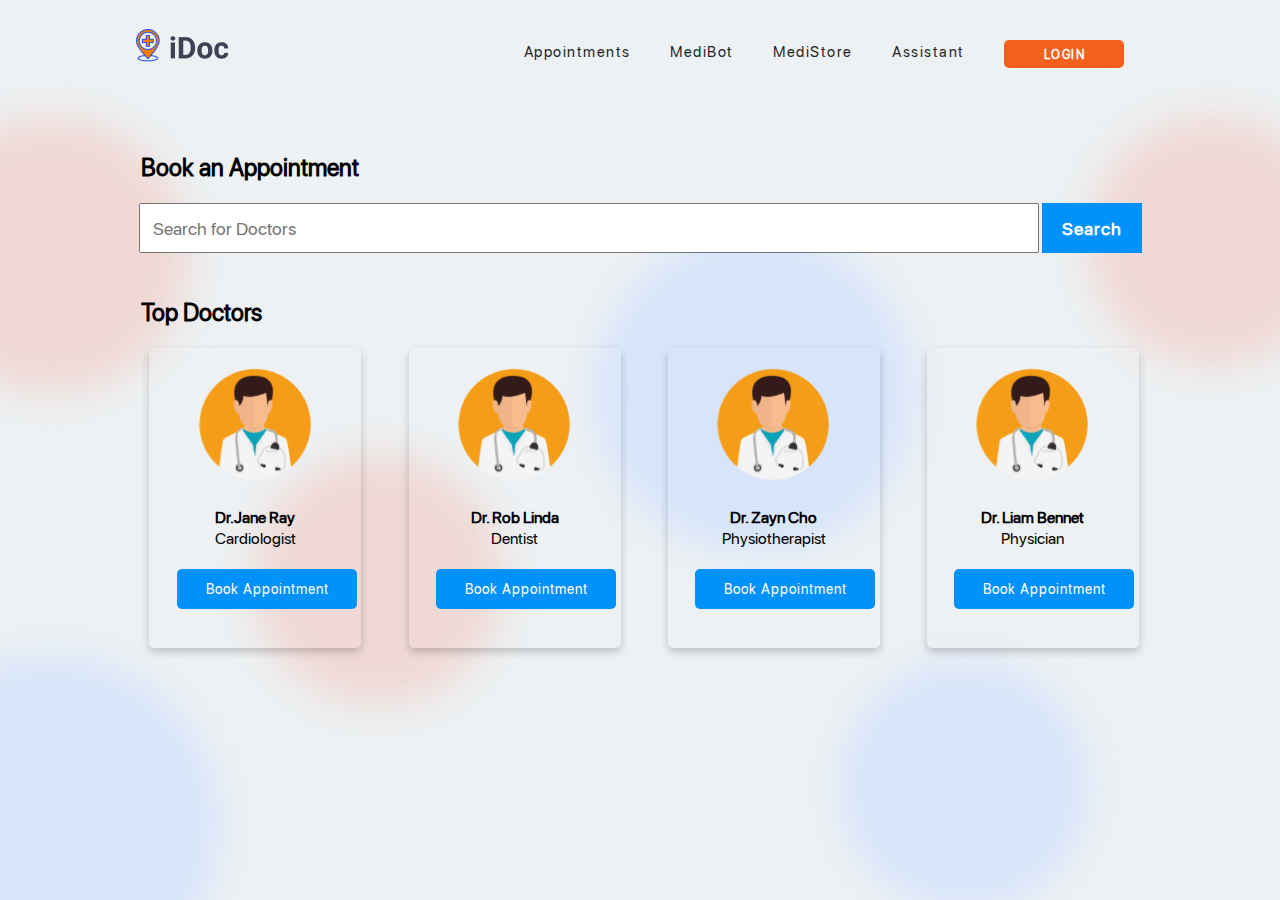
<file: appointments.html>
<!DOCTYPE html>
<html lang="en">
<head>
    <meta charset="UTF-8">
    <meta http-equiv="X-UA-Compatible" content="IE=edge">
    <meta name="viewport" content="width=device-width, initial-scale=1.0">
    <link type="text/css" rel="stylesheet" href="css/nav-style.css" />
    <link type="text/css" rel="stylesheet" href="css/appointments.css" />
    <title>iDoc</title>
    <link rel="icon" type="image/png" href="Assets/favicon.png">
	<link type="text/css" rel="stylesheet" href="webfontkit-20201125-062530/stylesheet.css" />
</head>
<body>
		<!--NAVBAR Starts-->
		<nav class="nav-active" id="navbar">

			<!-- Logo in Navbar -->
				<div class="logo">
					<a href="index.html" style="text-decoration: none; color: #e6e6e6">
						<img src="Assets/logo.png" style="margin-top: -10px;">
					</a>
				</div>

			<!-- Nav Links -->
			<ul class="navlinks">
				<li>
					<a href="appointments.html" class="nav-link nav-link-grow-up">Appointments</a>
				</li>
				<li>
					<a href="medibot.html" class="nav-link nav-link-grow-up">MediBot</a>
				</li>
				<li>
					<a href="medistore.html" class="nav-link nav-link-grow-up">MediStore</a>
				</li>
				<li>
					<a href="assistant.html" class="nav-link nav-link-grow-up">Assistant</a>
				</li>
				<button onclick="location.href='login.html';" class="login">LOGIN</button>
				<button onclick="logout()" class="login" id="logout" style="display: none;">LOG OUT</button>
			</ul>
			
			<!-- Responsive Burger Menu -->
			<div class="burger">
				<div class="line1"></div>
				<div class="line2"></div>
				<div class="line3"></div>
			</div>
		</nav>
		<!--NAVBAR Ends-->

        <div class="appointments">
			<br>
			<br>
			<h2>Book an Appointment</h2><br>
            <input type="text" class="search" placeholder="Search for Doctors" list="medicines" id="searchBar">
            <input type="button" class="searchBtn" id="searchBtn" value="Search" onclick="showMed()" style="cursor: pointer;"></input>
            <br><br><br>
			<h2>Top Doctors</h2><br>

			<div class="cards-container">
				<div class="card">
					<img src="assets/doctor.svg" class="doctorimage" style="width:100%">
					<div class="container">
					  <h4><b>Dr.Jane Ray</b></h4>
					  <p>Cardiologist</p>
					  <br>
					  <button class="bookappointment" onclick="location.href='doctorcard.html';" >&nbsp;&nbsp; Book Appointment &nbsp;&nbsp;</button>
					</div>
				</div>
	
				<div class="card">
					<img src="assets/doctor.svg" class="doctorimage" style="width:100%">
					<div class="container">
					  <h4><b>Dr. Rob Linda</b></h4>
					  <p>Dentist</p>
					  <br>
					  <button class="bookappointment">&nbsp;&nbsp; Book Appointment &nbsp;&nbsp;</button>
					</div>
				</div>
	
				<div class="card">
					<img src="assets/doctor.svg" class="doctorimage" style="width:100%">
					<div class="container">
					  <h4><b>Dr. Zayn Cho</b></h4>
					  <p>Physiotherapist</p>
					  <br>
					  <button class="bookappointment">&nbsp;&nbsp; Book Appointment &nbsp;&nbsp;</button>
					</div>
				</div>
	
				<div class="card">
					<img src="assets/doctor.svg" class="doctorimage" style="width:100%">
					<div class="container">
					  <h4><b>Dr. Liam Bennet</b></h4>
					  <p>Physician</p>
					  <br>
					  <button class="bookappointment">&nbsp;&nbsp; Book Appointment &nbsp;&nbsp;</button>
					</div>
				</div>
			</div>
		</div>      
</body>
    <script src="js/nav.js"></script>
</html>
</file>
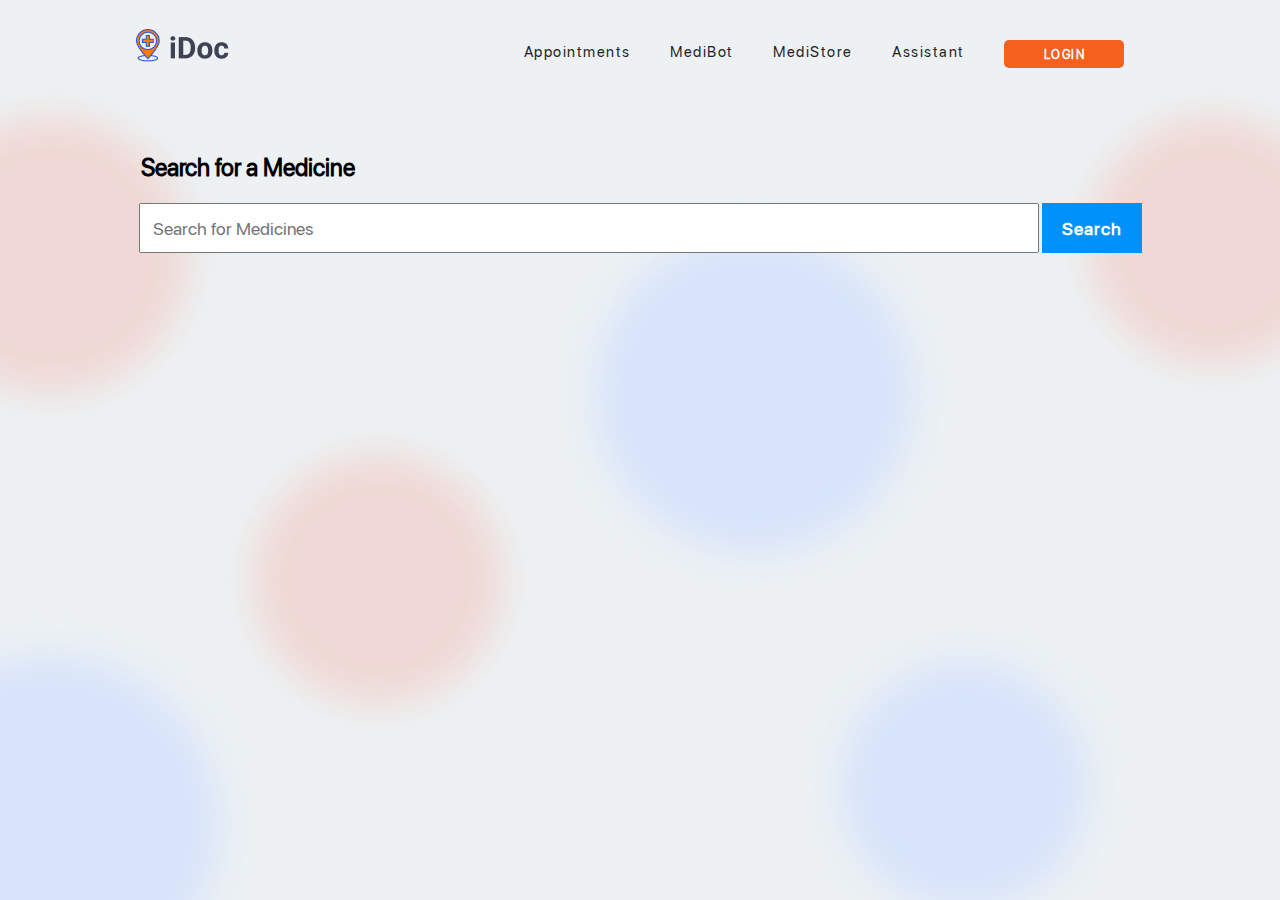
<file: medibot.html>
<!DOCTYPE html>
<html lang="en">
<head>
    <meta charset="UTF-8">
    <meta http-equiv="X-UA-Compatible" content="IE=edge">
    <meta name="viewport" content="width=device-width, initial-scale=1.0">
    <link type="text/css" rel="stylesheet" href="css/nav-style.css" />
    <link type="text/css" rel="stylesheet" href="css/medibot.css" />
    <title>iDoc</title>
    <link rel="icon" type="image/png" href="Assets/favicon.png">
	<link type="text/css" rel="stylesheet" href="webfontkit-20201125-062530/stylesheet.css" />
</head>
<body>
		<!--NAVBAR Starts-->
		<nav class="nav-active" id="navbar">

			<!-- Logo in Navbar -->
            <div class="logo">
					
                <a href="index.html" style="text-decoration: none; color: #e6e6e6">
                    <img src="Assets/logo.png" style="margin-top: -10px;">
                </a>
            </div>

			<!-- Nav Links -->
			<ul class="navlinks">
				<li>
					<a href="appointments.html" class="nav-link nav-link-grow-up">Appointments</a>
				</li>
				<li>
					<a href="medibot.html" class="nav-link nav-link-grow-up">MediBot</a>
				</li>
				<li>
					<a href="medistore.html" class="nav-link nav-link-grow-up">MediStore</a>
				</li>
				<li>
					<a href="assistant.html" class="nav-link nav-link-grow-up">Assistant</a>
				</li>
				<button onclick="location.href='login.html';" class="login">LOGIN</button>
                <button onclick="logout()" class="login" id="logout" style="display: none;">LOG OUT</button>
			</ul>
			
			<!-- Responsive Burger Menu -->
			<div class="burger">
				<div class="line1"></div>
				<div class="line2"></div>
				<div class="line3"></div>
			</div>
		</nav>
		<!--NAVBAR Ends-->

        <div class="appointments">
            <br><br>
			<h2>Search for a Medicine</h2><br>
            <input type="text" class="search" placeholder="Search for Medicines" list="medicines" id="searchBar">
            <input type="button" class="searchBtn" id="searchBtn" value="Search" onclick="showMed()" style="cursor: pointer;"></input>
            <datalist id="medicines"></datalist>
            <script>
            var medicines = [
                "Lipitor",
                "Nexium Capsule",
                "Plavix",
                "Advair Diskus Blister",
                "Abilify",
                "Rabeprazole"
            ];

            for (var key in medicines) {
                var optionElement = document.createElement("option");
                optionElement.value = medicines[key];
                document.getElementById("medicines").appendChild(optionElement);
            }
            </script>
            <br><br><br>
            <h2 class="result" id="result" style="display: none;">Result</h2><br>
        </div> 
                <div class="cards-container">
                  
                    <div class="card" id="Rabeprazole" style="display: none;">
                        <div class="card-image">
                        <img src="Assets/meds1.jpg" class="doctorimage" style="height: 100%;">
                        </div>
                        <div class="container">
                        <h3><b>Rabeprazole, Oral Tablet</b></h3><br>
                        <h4> Usage</h4>
                        <p>Rabeprazole is used to treat several gastrointestinal (GI) conditions. These conditions are caused by high levels of acid produced by the stomach.</p>
                            <h4>Side Effects</h4>
                            <p>headache,
                                pain in the abdomen (stomach area),
                                sore throat,
                                gas,
                                infection,
                                constipation,
                                diarrhea</p>
                        <br>
                        </div>
                    </div>
                    <div class="card" id="Lipitor" style="display: none;">
                        <div class="card-image">
                        <img src="Assets/meds1.jpg" class="doctorimage" style="height: 100%;">
                        </div>
                        <div class="container">
                        <h3><b>Lipitor, Oral Tablet</b></h3><br>
                        <h4> Usage</h4>
                        <p>Lipitor is used along with a proper diet to help lower "bad" cholesterol and fats</p>
                        <h4>Side Effects</h4>
                        <p>Many people using this medication do not have serious side effects.</p>
                        <br>
                        </div>
                    </div>
                    <div class="card" id="Nexium Capsule" style="display: none;">
                        <div class="card-image">
                        <img src="Assets/meds1.jpg" class="doctorimage" style="height: 100%;">
                        </div>
                        <div class="container">
                        <h3><b>Nexium, Capsule</b></h3><br>
                        <h4> Usage</h4>
                        <p>Nexium is used to treat certain stomach and esophagus problems.</p>
                        <h4>Side Effects</h4>
                        <p>Headache or abdominal pain may occur. If any of these effects persist or worsen, tell your doctor or pharmacist promptly.</p>
                        <br>
                        </div>
                    </div>
                    <div class="card" id="Plavix" style="display: none;">
                        <div class="card-image">
                        <img src="Assets/meds1.jpg" class="doctorimage" style="height: 100%;">
                        </div>
                        <div class="container">
                        <h3><b>Plavix</b></h3><br>
                        <h4> Usage</h4>
                        <p>Plavix is a prescription medicine used to treat the symptoms of acute coronary syndrome such as a stroke, blood clot or serious heart problem after a heart attack, severe chest pain or circulation problems.</p>
                            <h4>Side Effects</h4>
                        <p>pale skin,
                                easy bruising,
                                purple spots under your skin or in your mouth, fever, etc.</p>
                        <br>
                        </div>
                    </div>
                    <div class="card" id="Advair Diskus Blister" style="display: none;">
                        <div class="card-image">
                        <img src="Assets/meds1.jpg" class="doctorimage" style="height: 100%;">
                        </div>
                        <div class="container">
                        <h3><b>Advair Diskus Blister, Inhalation</b></h3><br>
                        <h4> Usage</h4>
                        <p>This product is used to control and prevent symptoms (wheezing and shortness of breath) caused by asthma or ongoing lung disease (chronic obstructive pulmonary disease-COPD, which includes chronic bronchitis and emphysema). </p>
                        <h4>Side Effects</h4>
                        <p>Hoarseness, throat irritation, headache, or stomach upset may occur. If any of these effects persist or worsen, tell your doctor promptly.</p>
                        <br>
                        </div>
                    </div>
                    <div class="card" id="Abilify" style="display: none;">
                        <div class="card-image">
                        <img src="Assets/meds1.jpg" class="doctorimage" style="height: 100%;">
                        </div>
                        <div class="container">
                        <h3><b>Abilify</b></h3><br>
                        <h4> Usage</h4>
                        <p>Abilify is used to treat certain mental/mood disorders (such as bipolar disorder, schizophrenia, Tourette's syndrome, and irritability associated with autistic disorder). </p>
                        <h4>Side Effects</h4>
                        <p>Dizziness, lightheadedness, drowsiness, nausea, vomiting, tiredness, excess saliva/drooling, blurred vision, weight gain, constipation, headache, and trouble sleeping may occur.</p>
                        <br>
                        </div>
                    </div>
		            </div> 
            
</body>
    <script src="js/nav.js"></script>

    <script>
        function showMed(){
            var med = document.getElementById("searchBar").value;
            document.getElementById(med).style.display = "flex";
            document.getElementById("result").style.display = "block";
        }
    </script>
</html>
</file>
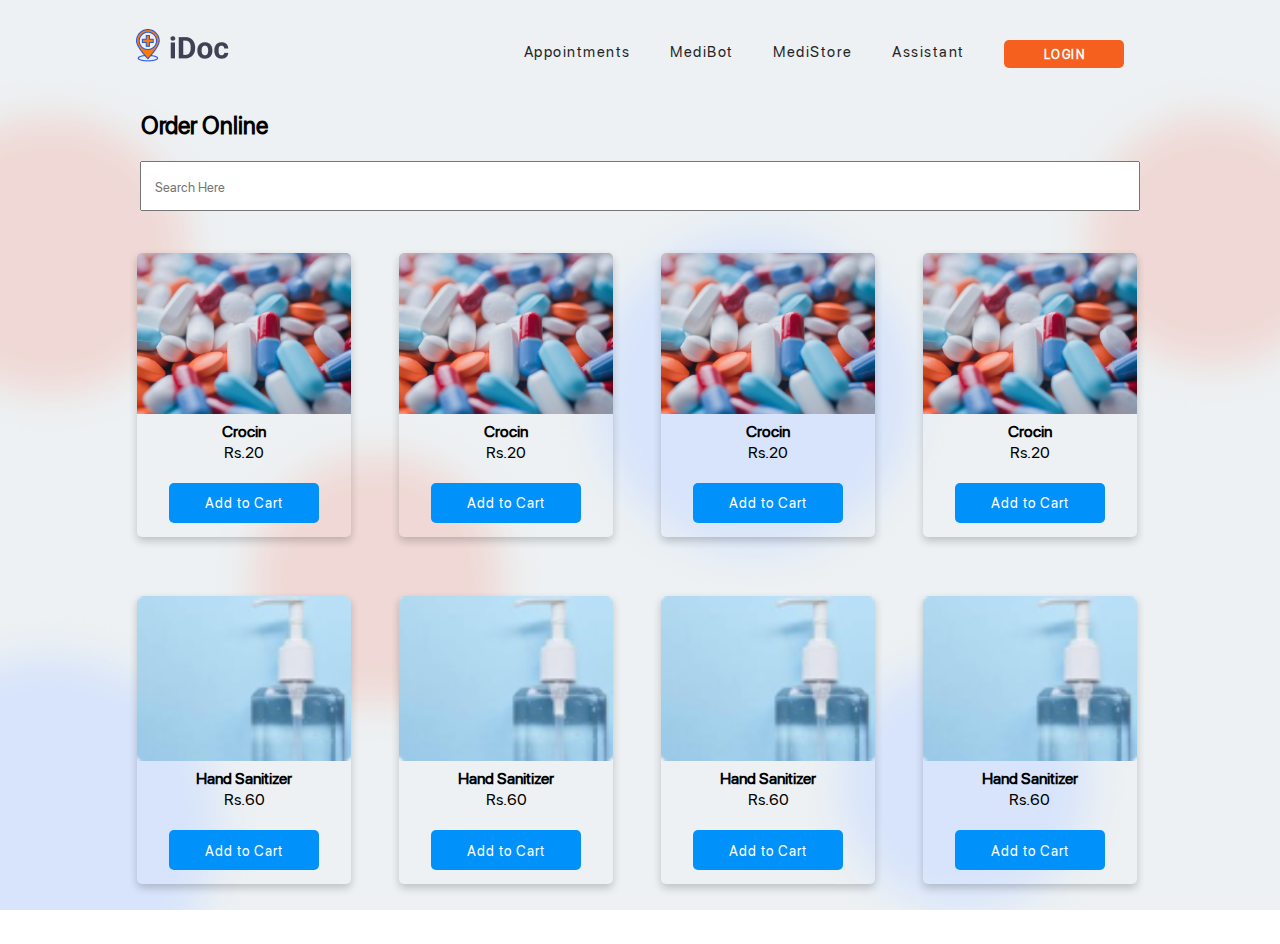
<file: medistore.html>
<!DOCTYPE html>
<html lang="en">
<head>
    <meta charset="UTF-8">
    <meta http-equiv="X-UA-Compatible" content="IE=edge">
    <meta name="viewport" content="width=device-width, initial-scale=1.0">
    <link type="text/css" rel="stylesheet" href="css/nav-style.css" />
    <link type="text/css" rel="stylesheet" href="css/medistore.css" />
    <title>iDoc</title>
    <link rel="icon" type="image/png" href="Assets/favicon.png">
	<link type="text/css" rel="stylesheet" href="webfontkit-20201125-062530/stylesheet.css" />
</head>
<body>
		<!--NAVBAR Starts-->
		<nav class="nav-active" id="navbar">

			<!-- Logo in Navbar -->
				<div class="logo">
					<a href="index.html" style="text-decoration: none; color: #e6e6e6">
						<img src="Assets/logo.png" style="margin-top: -10px;">
					</a>
				</div>

			<!-- Nav Links -->
			<ul class="navlinks">
				<li>
					<a href="appointments.html" class="nav-link nav-link-grow-up">Appointments</a>
				</li>
				<li>
					<a href="medibot.html" class="nav-link nav-link-grow-up">MediBot</a>
				</li>
				<li>
					<a href="medistore.html" class="nav-link nav-link-grow-up">MediStore</a>
				</li>
				<li>
					<a href="assistant.html" class="nav-link nav-link-grow-up">Assistant</a>
				</li>
				<button onclick="location.href='login.html';" class="login">LOGIN</button>
				<button onclick="logout()" class="login" id="logout" style="display: none;">LOG OUT</button>
			</ul>
			
			<!-- Responsive Burger Menu -->
			<div class="burger">
				<div class="line1"></div>
				<div class="line2"></div>
				<div class="line3"></div>
			</div>
		</nav>
		<!--NAVBAR Ends-->
        <div class="medistore">
			<h2>Order Online</h2><br>
            <input type="text" class="search" placeholder="Search Here">
            <br><br><br>

            <div class="cards-container">
                <div class="card">
					<img src="Assets/meds.jpg" class="doctorimage" style="width:100%">
					<div class="container">
					  <h4><b>Crocin</b></h4>
					  <p>Rs.20</p>
					  <br>
					  <button class="bookappointment">&nbsp;&nbsp; Add to Cart &nbsp;&nbsp;</button>
					</div>
				</div>

                <div class="card">
					<img src="Assets/meds.jpg" class="doctorimage" style="width:100%">
					<div class="container">
					  <h4><b>Crocin</b></h4>
					  <p>Rs.20</p>
					  <br>
					  <button class="bookappointment">&nbsp;&nbsp; Add to Cart &nbsp;&nbsp;</button>
					</div>
				</div>

                <div class="card">
					<img src="Assets/meds.jpg" class="doctorimage" style="width:100%">
					<div class="container">
					  <h4><b>Crocin</b></h4>
					  <p>Rs.20</p>
					  <br>
					  <button class="bookappointment">&nbsp;&nbsp; Add to Cart &nbsp;&nbsp;</button>
					</div>
				</div>

                <div class="card">
					<img src="Assets/meds.jpg" class="doctorimage" style="width:100%">
					<div class="container">
					  <h4><b>Crocin</b></h4>
					  <p>Rs.20</p>
					  <br>
					  <button class="bookappointment">&nbsp;&nbsp; Add to Cart &nbsp;&nbsp;</button>
					</div>
				</div>
            </div>
            <div class="cards-container">
                <div class="card">
					<img src="Assets/sanitizer.png" class="doctorimage" style="width:100%">
					<div class="container">
					  <h4><b>Hand Sanitizer</b></h4>
					  <p>Rs.60</p>
					  <br>
					  <button class="bookappointment">&nbsp;&nbsp; Add to Cart &nbsp;&nbsp;</button>
					</div>
				</div>
                <div class="card">
					<img src="Assets/sanitizer.png" class="doctorimage" style="width:100%">
					<div class="container">
					  <h4><b>Hand Sanitizer</b></h4>
					  <p>Rs.60</p>
					  <br>
					  <button class="bookappointment">&nbsp;&nbsp; Add to Cart &nbsp;&nbsp;</button>
					</div>
				</div>
                <div class="card">
					<img src="Assets/sanitizer.png" class="doctorimage" style="width:100%">
					<div class="container">
					  <h4><b>Hand Sanitizer</b></h4>
					  <p>Rs.60</p>
					  <br>
					  <button class="bookappointment">&nbsp;&nbsp; Add to Cart &nbsp;&nbsp;</button>
					</div>
				</div>
                <div class="card">
					<img src="Assets/sanitizer.png" class="doctorimage" style="width:100%">
					<div class="container">
					  <h4><b>Hand Sanitizer</b></h4>
					  <p>Rs.60</p>
					  <br>
					  <button class="bookappointment">&nbsp;&nbsp; Add to Cart &nbsp;&nbsp;</button>
					</div>
				</div>
            </div>
        </div>
    <script src="js/nav.js"></script>
</body>
</html>
</file>
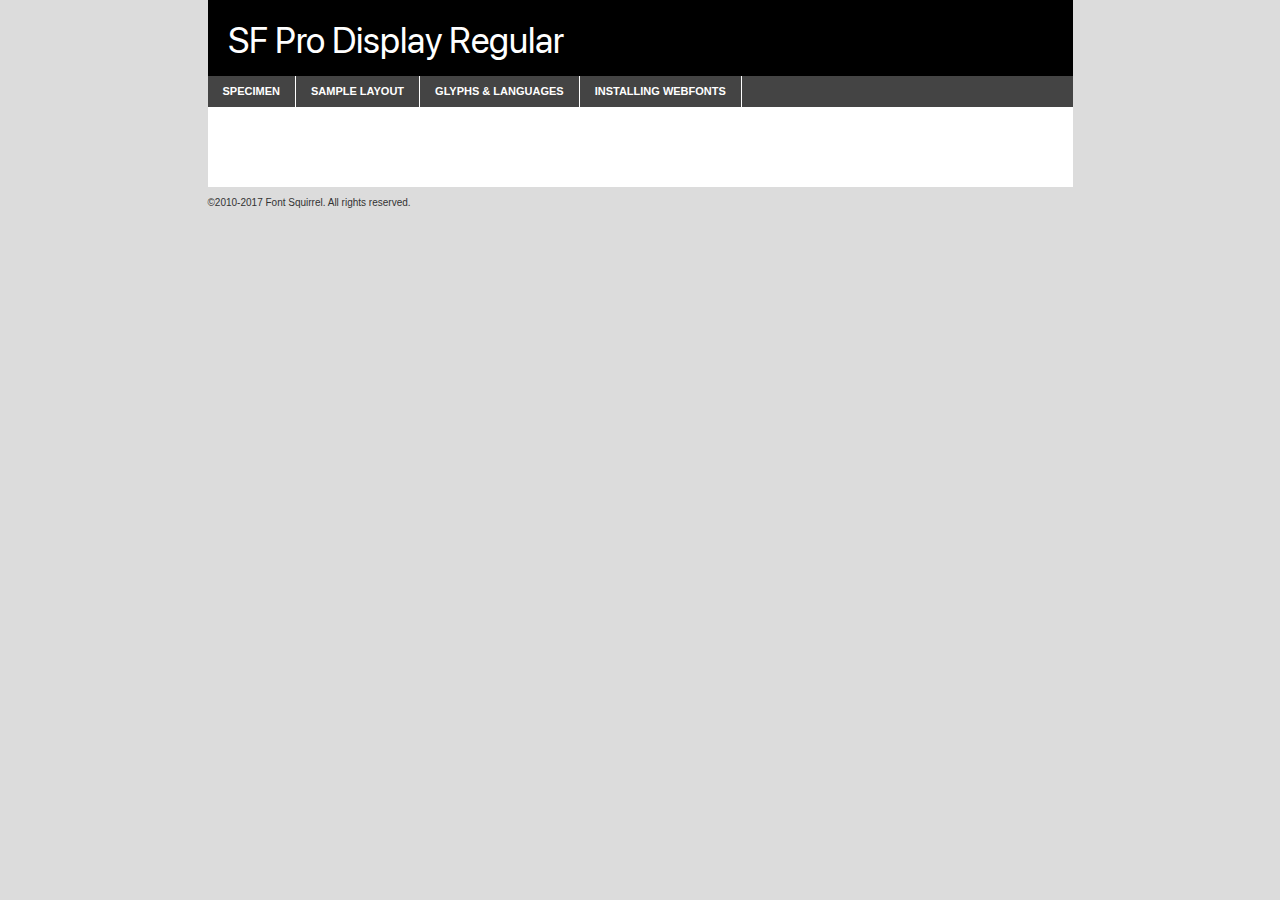
<file: webfontkit-20201125-062530/sfprodisplay-regular-demo.html>
<!DOCTYPE html PUBLIC "-//W3C//DTD XHTML 1.0 Transitional//EN"
	"http://www.w3.org/TR/xhtml1/DTD/xhtml1-transitional.dtd">

<html xmlns="http://www.w3.org/1999/xhtml" xml:lang="en" lang="en">
<head>
	<meta http-equiv="Content-Type" content="text/html; charset=utf-8" />
	<script src="http://ajax.googleapis.com/ajax/libs/jquery/1.7.2/jquery.min.js" type="text/javascript" charset="utf-8"></script>
	<script type="text/javascript">
	(function($){$.fn.easyTabs=function(option){var param=jQuery.extend({fadeSpeed:"fast",defaultContent:1,activeClass:'active'},option);$(this).each(function(){var thisId="#"+this.id;if(param.defaultContent==''){param.defaultContent=1;}
	if(typeof param.defaultContent=="number")
	{var defaultTab=$(thisId+" .tabs li:eq("+(param.defaultContent-1)+") a").attr('href').substr(1);}else{var defaultTab=param.defaultContent;}
	$(thisId+" .tabs li a").each(function(){var tabToHide=$(this).attr('href').substr(1);$("#"+tabToHide).addClass('easytabs-tab-content');});hideAll();changeContent(defaultTab);function hideAll(){$(thisId+" .easytabs-tab-content").hide();}
	function changeContent(tabId){hideAll();$(thisId+" .tabs li").removeClass(param.activeClass);$(thisId+" .tabs li a[href=#"+tabId+"]").closest('li').addClass(param.activeClass);if(param.fadeSpeed!="none")
	{$(thisId+" #"+tabId).fadeIn(param.fadeSpeed);}else{$(thisId+" #"+tabId).show();}}
	$(thisId+" .tabs li").click(function(){var tabId=$(this).find('a').attr('href').substr(1);changeContent(tabId);return false;});});}})(jQuery);
	</script>
	<link rel="stylesheet" href="specimen_files/specimen_stylesheet.css" type="text/css" charset="utf-8" />
	<link rel="stylesheet" href="stylesheet.css" type="text/css" charset="utf-8" />

	<style type="text/css">
					body{
				font-family: 'sf_pro_displayregular';
							}
		</style>

	<title>SF Pro Display Regular Specimen</title>
	
	
	<script type="text/javascript" charset="utf-8">
		$(document).ready(function() {
			$('#container').easyTabs({defaultContent:1});
		});
	</script>
</head>

<body>
<div id="container">
	<div id="header">
		SF Pro Display Regular	</div>
	<ul class="tabs">
		<li><a href="#specimen">Specimen</a></li>
		<li><a href="#layout">Sample Layout</a></li>
				<li><a href="#glyphs">Glyphs &amp; Languages</a></li>
		<li><a href="#installing">Installing Webfonts</a></li>
		
	</ul>
	
	<div id="main_content">

		
			<div id="specimen">
		
				<div class="section">
					<div class="grid12 firstcol">
						<div class="huge">AaBb</div>
					</div>
				</div>
		
				<div class="section">
					<div class="glyph_range">A&#x200B;B&#x200b;C&#x200b;D&#x200b;E&#x200b;F&#x200b;G&#x200b;H&#x200b;I&#x200b;J&#x200b;K&#x200b;L&#x200b;M&#x200b;N&#x200b;O&#x200b;P&#x200b;Q&#x200b;R&#x200b;S&#x200b;T&#x200b;U&#x200b;V&#x200b;W&#x200b;X&#x200b;Y&#x200b;Z&#x200b;a&#x200b;b&#x200b;c&#x200b;d&#x200b;e&#x200b;f&#x200b;g&#x200b;h&#x200b;i&#x200b;j&#x200b;k&#x200b;l&#x200b;m&#x200b;n&#x200b;o&#x200b;p&#x200b;q&#x200b;r&#x200b;s&#x200b;t&#x200b;u&#x200b;v&#x200b;w&#x200b;x&#x200b;y&#x200b;z&#x200b;1&#x200b;2&#x200b;3&#x200b;4&#x200b;5&#x200b;6&#x200b;7&#x200b;8&#x200b;9&#x200b;0&#x200b;&amp;&#x200b;.&#x200b;,&#x200b;?&#x200b;!&#x200b;&#64;&#x200b;(&#x200b;)&#x200b;#&#x200b;$&#x200b;%&#x200b;*&#x200b;+&#x200b;-&#x200b;=&#x200b;:&#x200b;;</div>
				</div>
				<div class="section">
					<div class="grid12 firstcol">
						<table class="sample_table">
							<tr><td>10</td><td class="size10">abcdefghijklmnopqrstuvwxyzABCDEFGHIJKLMNOPQRSTUVWXYZ0123456789abcdefghijklmnopqrstuvwxyzABCDEFGHIJKLMNOPQRSTUVWXYZ0123456789abcdefghijklmnopqrstuvwxyzABCDEFGHIJKLMNOPQRSTUVWXYZ</td></tr>
							<tr><td>11</td><td class="size11">abcdefghijklmnopqrstuvwxyzABCDEFGHIJKLMNOPQRSTUVWXYZ0123456789abcdefghijklmnopqrstuvwxyzABCDEFGHIJKLMNOPQRSTUVWXYZ0123456789abcdefghijklmnopqrstuvwxyzABCDEFGHIJKLMNOPQRSTUVWXYZ</td></tr>
							<tr><td>12</td><td class="size12">abcdefghijklmnopqrstuvwxyzABCDEFGHIJKLMNOPQRSTUVWXYZ0123456789abcdefghijklmnopqrstuvwxyzABCDEFGHIJKLMNOPQRSTUVWXYZ0123456789abcdefghijklmnopqrstuvwxyzABCDEFGHIJKLMNOPQRSTUVWXYZ</td></tr>
							<tr><td>13</td><td class="size13">abcdefghijklmnopqrstuvwxyzABCDEFGHIJKLMNOPQRSTUVWXYZ0123456789abcdefghijklmnopqrstuvwxyzABCDEFGHIJKLMNOPQRSTUVWXYZ0123456789abcdefghijklmnopqrstuvwxyzABCDEFGHIJKLMNOPQRSTUVWXYZ</td></tr>
							<tr><td>14</td><td class="size14">abcdefghijklmnopqrstuvwxyzABCDEFGHIJKLMNOPQRSTUVWXYZ0123456789abcdefghijklmnopqrstuvwxyzABCDEFGHIJKLMNOPQRSTUVWXYZ0123456789abcdefghijklmnopqrstuvwxyzABCDEFGHIJKLMNOPQRSTUVWXYZ</td></tr>
							<tr><td>16</td><td class="size16">abcdefghijklmnopqrstuvwxyzABCDEFGHIJKLMNOPQRSTUVWXYZ0123456789abcdefghijklmnopqrstuvwxyzABCDEFGHIJKLMNOPQRSTUVWXYZ</td></tr>
							<tr><td>18</td><td class="size18">abcdefghijklmnopqrstuvwxyzABCDEFGHIJKLMNOPQRSTUVWXYZ0123456789abcdefghijklmnopqrstuvwxyzABCDEFGHIJKLMNOPQRSTUVWXYZ</td></tr>
							<tr><td>20</td><td class="size20">abcdefghijklmnopqrstuvwxyzABCDEFGHIJKLMNOPQRSTUVWXYZ0123456789abcdefghijklmnopqrstuvwxyzABCDEFGHIJKLMNOPQRSTUVWXYZ</td></tr>
							<tr><td>24</td><td class="size24">abcdefghijklmnopqrstuvwxyzABCDEFGHIJKLMNOPQRSTUVWXYZ0123456789abcdefghijklmnopqrstuvwxyzABCDEFGHIJKLMNOPQRSTUVWXYZ</td></tr>
							<tr><td>30</td><td class="size30">abcdefghijklmnopqrstuvwxyzABCDEFGHIJKLMNOPQRSTUVWXYZ0123456789abcdefghijklmnopqrstuvwxyzABCDEFGHIJKLMNOPQRSTUVWXYZ</td></tr>
							<tr><td>36</td><td class="size36">abcdefghijklmnopqrstuvwxyzABCDEFGHIJKLMNOPQRSTUVWXYZ0123456789abcdefghijklmnopqrstuvwxyzABCDEFGHIJKLMNOPQRSTUVWXYZ</td></tr>
							<tr><td>48</td><td class="size48">abcdefghijklmnopqrstuvwxyzABCDEFGHIJKLMNOPQRSTUVWXYZ0123456789abcdefghijklmnopqrstuvwxyzABCDEFGHIJKLMNOPQRSTUVWXYZ</td></tr>
							<tr><td>60</td><td class="size60">abcdefghijklmnopqrstuvwxyzABCDEFGHIJKLMNOPQRSTUVWXYZ0123456789abcdefghijklmnopqrstuvwxyzABCDEFGHIJKLMNOPQRSTUVWXYZ</td></tr>
							<tr><td>72</td><td class="size72">abcdefghijklmnopqrstuvwxyzABCDEFGHIJKLMNOPQRSTUVWXYZ0123456789abcdefghijklmnopqrstuvwxyzABCDEFGHIJKLMNOPQRSTUVWXYZ</td></tr>
							<tr><td>90</td><td class="size90">abcdefghijklmnopqrstuvwxyzABCDEFGHIJKLMNOPQRSTUVWXYZ0123456789abcdefghijklmnopqrstuvwxyzABCDEFGHIJKLMNOPQRSTUVWXYZ</td></tr>
						</table>
				
					</div>
			
				</div>
		
		
		
								<div class="section" id="bodycomparison">


										<div id="xheight">
				<div class="fontbody">&#x25FC;&#x25FC;&#x25FC;&#x25FC;&#x25FC;&#x25FC;&#x25FC;&#x25FC;&#x25FC;&#x25FC;&#x25FC;&#x25FC;&#x25FC;&#x25FC;&#x25FC;&#x25FC;&#x25FC;&#x25FC;&#x25FC;&#x25FC;&#x25FC;&#x25FC;&#x25FC;&#x25FC;&#x25FC;&#x25FC;&#x25FC;&#x25FC;&#x25FC;&#x25FC;&#x25FC;&#x25FC;&#x25FC;&#x25FC;&#x25FC;&#x25FC;&#x25FC;&#x25FC;&#x25FC;&#x25FC;&#x25FC;&#x25FC;&#x25FC;&#x25FC;&#x25FC;&#x25FC;&#x25FC;&#x25FC;&#x25FC;&#x25FC;&#x25FC;&#x25FC;&#x25FC;&#x25FC;&#x25FC;&#x25FC;&#x25FC;&#x25FC;&#x25FC;&#x25FC;&#x25FC;&#x25FC;&#x25FC;&#x25FC;&#x25FC;&#x25FC;&#x25FC;&#x25FC;&#x25FC;&#x25FC;&#x25FC;&#x25FC;&#x25FC;&#x25FC;&#x25FC;&#x25FC;&#x25FC;&#x25FC;&#x25FC;&#x25FC;&#x25FC;&#x25FC;&#x25FC;&#x25FC;&#x25FC;&#x25FC;&#x25FC;&#x25FC;&#x25FC;&#x25FC;&#x25FC;&#x25FC;&#x25FC;&#x25FC;&#x25FC;&#x25FC;&#x25FC;&#x25FC;&#x25FC;body</div><div class="arialbody">body</div><div class="verdanabody">body</div><div class="georgiabody">body</div></div>
										<div class="fontbody" style="z-index:1">
											body<span>SF Pro Display Regular</span>
										</div>
										<div class="arialbody" style="z-index:1">
											body<span>Arial</span>
										</div>
										<div class="verdanabody" style="z-index:1">
											body<span>Verdana</span>
										</div>
										<div class="georgiabody" style="z-index:1">
											body<span>Georgia</span>
										</div>



								</div>
		
		
				<div class="section psample psample_row1" id="">
					
					<div class="grid2 firstcol">
						<p class="size10"><span>10.</span>Aenean lacinia bibendum nulla sed consectetur. Fusce dapibus, tellus ac cursus commodo, tortor mauris condimentum nibh, ut fermentum massa justo sit amet risus. Nullam id dolor id nibh ultricies vehicula ut id elit. Cum sociis natoque penatibus et magnis dis parturient montes, nascetur ridiculus mus. Nulla vitae elit libero, a pharetra augue.</p>
			
					</div>
					<div class="grid3">
						<p class="size11"><span>11.</span>Aenean lacinia bibendum nulla sed consectetur. Fusce dapibus, tellus ac cursus commodo, tortor mauris condimentum nibh, ut fermentum massa justo sit amet risus. Nullam id dolor id nibh ultricies vehicula ut id elit. Cum sociis natoque penatibus et magnis dis parturient montes, nascetur ridiculus mus. Nulla vitae elit libero, a pharetra augue.</p>
			
					</div>
					<div class="grid3">
						<p class="size12"><span>12.</span>Aenean lacinia bibendum nulla sed consectetur. Fusce dapibus, tellus ac cursus commodo, tortor mauris condimentum nibh, ut fermentum massa justo sit amet risus. Nullam id dolor id nibh ultricies vehicula ut id elit. Cum sociis natoque penatibus et magnis dis parturient montes, nascetur ridiculus mus. Nulla vitae elit libero, a pharetra augue.</p>
			
					</div>
					<div class="grid4">
						<p class="size13"><span>13.</span>Aenean lacinia bibendum nulla sed consectetur. Fusce dapibus, tellus ac cursus commodo, tortor mauris condimentum nibh, ut fermentum massa justo sit amet risus. Nullam id dolor id nibh ultricies vehicula ut id elit. Cum sociis natoque penatibus et magnis dis parturient montes, nascetur ridiculus mus. Nulla vitae elit libero, a pharetra augue.</p>
			
					</div>
					<div class="white_blend"></div>
					
				</div>
				<div class="section psample psample_row2" id="">
					<div class="grid3 firstcol">
						<p class="size14"><span>14.</span>Aenean lacinia bibendum nulla sed consectetur. Fusce dapibus, tellus ac cursus commodo, tortor mauris condimentum nibh, ut fermentum massa justo sit amet risus. Nullam id dolor id nibh ultricies vehicula ut id elit. Cum sociis natoque penatibus et magnis dis parturient montes, nascetur ridiculus mus. Nulla vitae elit libero, a pharetra augue.</p>
			
					</div>
					<div class="grid4">
						<p class="size16"><span>16.</span>Aenean lacinia bibendum nulla sed consectetur. Fusce dapibus, tellus ac cursus commodo, tortor mauris condimentum nibh, ut fermentum massa justo sit amet risus. Nullam id dolor id nibh ultricies vehicula ut id elit. Cum sociis natoque penatibus et magnis dis parturient montes, nascetur ridiculus mus. Nulla vitae elit libero, a pharetra augue.</p>
			
					</div>
					<div class="grid5">
						<p class="size18"><span>18.</span>Aenean lacinia bibendum nulla sed consectetur. Fusce dapibus, tellus ac cursus commodo, tortor mauris condimentum nibh, ut fermentum massa justo sit amet risus. Nullam id dolor id nibh ultricies vehicula ut id elit. Cum sociis natoque penatibus et magnis dis parturient montes, nascetur ridiculus mus. Nulla vitae elit libero, a pharetra augue.</p>
			
					</div>

					<div class="white_blend"></div>

				</div>
				
				<div class="section psample psample_row3" id="">
					<div class="grid5 firstcol">
						<p class="size20"><span>20.</span>Aenean lacinia bibendum nulla sed consectetur. Fusce dapibus, tellus ac cursus commodo, tortor mauris condimentum nibh, ut fermentum massa justo sit amet risus. Nullam id dolor id nibh ultricies vehicula ut id elit. Cum sociis natoque penatibus et magnis dis parturient montes, nascetur ridiculus mus. Nulla vitae elit libero, a pharetra augue.</p>
					</div>
					<div class="grid7">
						<p class="size24"><span>24.</span>Aenean lacinia bibendum nulla sed consectetur. Fusce dapibus, tellus ac cursus commodo, tortor mauris condimentum nibh, ut fermentum massa justo sit amet risus. Nullam id dolor id nibh ultricies vehicula ut id elit. Cum sociis natoque penatibus et magnis dis parturient montes, nascetur ridiculus mus. Nulla vitae elit libero, a pharetra augue.</p>
					</div>
					
					<div class="white_blend"></div>
					
				</div>
				
				<div class="section psample psample_row4" id="">
					<div class="grid12 firstcol">
						<p class="size30"><span>30.</span>Aenean lacinia bibendum nulla sed consectetur. Fusce dapibus, tellus ac cursus commodo, tortor mauris condimentum nibh, ut fermentum massa justo sit amet risus. Nullam id dolor id nibh ultricies vehicula ut id elit. Cum sociis natoque penatibus et magnis dis parturient montes, nascetur ridiculus mus. Nulla vitae elit libero, a pharetra augue.</p>
					</div>
					<div class="white_blend"></div>
					
				</div>
				
				
				
				<div class="section psample psample_row1 fullreverse">
					<div class="grid2 firstcol">
						<p class="size10"><span>10.</span>Aenean lacinia bibendum nulla sed consectetur. Fusce dapibus, tellus ac cursus commodo, tortor mauris condimentum nibh, ut fermentum massa justo sit amet risus. Nullam id dolor id nibh ultricies vehicula ut id elit. Cum sociis natoque penatibus et magnis dis parturient montes, nascetur ridiculus mus. Nulla vitae elit libero, a pharetra augue.</p>
			
					</div>
					<div class="grid3">
						<p class="size11"><span>11.</span>Aenean lacinia bibendum nulla sed consectetur. Fusce dapibus, tellus ac cursus commodo, tortor mauris condimentum nibh, ut fermentum massa justo sit amet risus. Nullam id dolor id nibh ultricies vehicula ut id elit. Cum sociis natoque penatibus et magnis dis parturient montes, nascetur ridiculus mus. Nulla vitae elit libero, a pharetra augue.</p>
			
					</div>
					<div class="grid3">
						<p class="size12"><span>12.</span>Aenean lacinia bibendum nulla sed consectetur. Fusce dapibus, tellus ac cursus commodo, tortor mauris condimentum nibh, ut fermentum massa justo sit amet risus. Nullam id dolor id nibh ultricies vehicula ut id elit. Cum sociis natoque penatibus et magnis dis parturient montes, nascetur ridiculus mus. Nulla vitae elit libero, a pharetra augue.</p>
			
					</div>
					<div class="grid4">
						<p class="size13"><span>13.</span>Aenean lacinia bibendum nulla sed consectetur. Fusce dapibus, tellus ac cursus commodo, tortor mauris condimentum nibh, ut fermentum massa justo sit amet risus. Nullam id dolor id nibh ultricies vehicula ut id elit. Cum sociis natoque penatibus et magnis dis parturient montes, nascetur ridiculus mus. Nulla vitae elit libero, a pharetra augue.</p>
			
					</div>
					<div class="black_blend"></div>
					
				</div>
				
				<div class="section psample psample_row2 fullreverse">
					<div class="grid3 firstcol">
						<p class="size14"><span>14.</span>Aenean lacinia bibendum nulla sed consectetur. Fusce dapibus, tellus ac cursus commodo, tortor mauris condimentum nibh, ut fermentum massa justo sit amet risus. Nullam id dolor id nibh ultricies vehicula ut id elit. Cum sociis natoque penatibus et magnis dis parturient montes, nascetur ridiculus mus. Nulla vitae elit libero, a pharetra augue.</p>
			
					</div>
					<div class="grid4">
						<p class="size16"><span>16.</span>Aenean lacinia bibendum nulla sed consectetur. Fusce dapibus, tellus ac cursus commodo, tortor mauris condimentum nibh, ut fermentum massa justo sit amet risus. Nullam id dolor id nibh ultricies vehicula ut id elit. Cum sociis natoque penatibus et magnis dis parturient montes, nascetur ridiculus mus. Nulla vitae elit libero, a pharetra augue.</p>
			
					</div>
					<div class="grid5">
						<p class="size18"><span>18.</span>Aenean lacinia bibendum nulla sed consectetur. Fusce dapibus, tellus ac cursus commodo, tortor mauris condimentum nibh, ut fermentum massa justo sit amet risus. Nullam id dolor id nibh ultricies vehicula ut id elit. Cum sociis natoque penatibus et magnis dis parturient montes, nascetur ridiculus mus. Nulla vitae elit libero, a pharetra augue.</p>
			
					</div>
					<div class="black_blend"></div>

				</div>
				
				<div class="section psample fullreverse psample_row3" id="">
					<div class="grid5 firstcol">
						<p class="size20"><span>20.</span>Aenean lacinia bibendum nulla sed consectetur. Fusce dapibus, tellus ac cursus commodo, tortor mauris condimentum nibh, ut fermentum massa justo sit amet risus. Nullam id dolor id nibh ultricies vehicula ut id elit. Cum sociis natoque penatibus et magnis dis parturient montes, nascetur ridiculus mus. Nulla vitae elit libero, a pharetra augue.</p>
					</div>
					<div class="grid7">
						<p class="size24"><span>24.</span>Aenean lacinia bibendum nulla sed consectetur. Fusce dapibus, tellus ac cursus commodo, tortor mauris condimentum nibh, ut fermentum massa justo sit amet risus. Nullam id dolor id nibh ultricies vehicula ut id elit. Cum sociis natoque penatibus et magnis dis parturient montes, nascetur ridiculus mus. Nulla vitae elit libero, a pharetra augue.</p>
					</div>
					
					<div class="black_blend"></div>
					
				</div>
				
				<div class="section psample fullreverse psample_row4" id="" style="border-bottom: 20px #000 solid;">
					<div class="grid12 firstcol">
						<p class="size30"><span>30.</span>Aenean lacinia bibendum nulla sed consectetur. Fusce dapibus, tellus ac cursus commodo, tortor mauris condimentum nibh, ut fermentum massa justo sit amet risus. Nullam id dolor id nibh ultricies vehicula ut id elit. Cum sociis natoque penatibus et magnis dis parturient montes, nascetur ridiculus mus. Nulla vitae elit libero, a pharetra augue.</p>
					</div>
					<div class="black_blend"></div>
					
				</div>
				
				
				
				
			</div>
			
			<div id="layout">
				
				<div class="section">
					
					<div class="grid12 firstcol">
						<h1>Lorem Ipsum Dolor</h1>
						<h2>Etiam porta sem malesuada magna mollis euismod</h2>
						
						<p class="byline">By <a href="#link">Aenean Lacinia</a></p>
					</div>
				</div>
				<div class="section">
					<div class="grid8 firstcol">
						<p class="large">Donec sed odio dui. Morbi leo risus, porta ac consectetur ac, vestibulum at eros. Fusce dapibus, tellus ac cursus commodo, tortor mauris condimentum nibh, ut fermentum massa justo sit amet risus. </p>

						
						<h3>Pellentesque ornare sem</h3>

						<p>Maecenas sed diam eget risus varius blandit sit amet non magna. Maecenas faucibus mollis interdum. Donec ullamcorper nulla non metus auctor fringilla. Nullam id dolor id nibh ultricies vehicula ut id elit. Nullam id dolor id nibh ultricies vehicula ut id elit. </p>

						<p>Aenean eu leo quam. Pellentesque ornare sem lacinia quam venenatis vestibulum. Lorem ipsum dolor sit amet, consectetur adipiscing elit. Cum sociis natoque penatibus et magnis dis parturient montes, nascetur ridiculus mus. </p>

						<p>Nulla vitae elit libero, a pharetra augue. Praesent commodo cursus magna, vel scelerisque nisl consectetur et. Aenean lacinia bibendum nulla sed consectetur. </p>

						<p>Nullam quis risus eget urna mollis ornare vel eu leo. Nullam quis risus eget urna mollis ornare vel eu leo. Maecenas sed diam eget risus varius blandit sit amet non magna. Donec ullamcorper nulla non metus auctor fringilla. </p>

						<h3>Cras mattis consectetur</h3>

						<p>Aenean eu leo quam. Pellentesque ornare sem lacinia quam venenatis vestibulum. Aenean lacinia bibendum nulla sed consectetur. Integer posuere erat a ante venenatis dapibus posuere velit aliquet. Cras mattis consectetur purus sit amet fermentum. </p>

						<p>Nullam id dolor id nibh ultricies vehicula ut id elit. Nullam quis risus eget urna mollis ornare vel eu leo. Cras mattis consectetur purus sit amet fermentum.</p>
					</div>
					
					<div class="grid4 sidebar">
						
						<div class="box reverse">
							<p class="last">Nullam quis risus eget urna mollis ornare vel eu leo. Donec ullamcorper nulla non metus auctor fringilla. Cras mattis consectetur purus sit amet fermentum. Sed posuere consectetur est at lobortis. Lorem ipsum dolor sit amet, consectetur adipiscing elit. </p>
						</div>
						
						<p class="caption">Maecenas sed diam eget risus varius.</p>

						<p>Vestibulum id ligula porta felis euismod semper. Integer posuere erat a ante venenatis dapibus posuere velit aliquet. Vestibulum id ligula porta felis euismod semper. Sed posuere consectetur est at lobortis. Maecenas sed diam eget risus varius blandit sit amet non magna. Fusce dapibus, tellus ac cursus commodo, tortor mauris condimentum nibh, ut fermentum massa justo sit amet risus. </p>

					

						<p>Duis mollis, est non commodo luctus, nisi erat porttitor ligula, eget lacinia odio sem nec elit. Aenean lacinia bibendum nulla sed consectetur. Vivamus sagittis lacus vel augue laoreet rutrum faucibus dolor auctor. Aenean lacinia bibendum nulla sed consectetur. Nullam quis risus eget urna mollis ornare vel eu leo. </p>

						<p>Praesent commodo cursus magna, vel scelerisque nisl consectetur et. Donec ullamcorper nulla non metus auctor fringilla. Maecenas faucibus mollis interdum. Fusce dapibus, tellus ac cursus commodo, tortor mauris condimentum nibh, ut fermentum massa justo sit amet risus. </p>

					</div>
				</div>
				
			</div>


			



		<div id="glyphs">
			<div class="section">
				<div class="grid12 firstcol">
			
				<h1>Language Support</h1>
				<p>The subset of SF Pro Display Regular in this kit supports the following languages:<br />
			
					Albanian, Basque, Breton, Chamorro, Danish, Dutch, English, Faroese, Finnish, French, Frisian, Galician, German, Icelandic, Italian, Malagasy, Norwegian, Portuguese, Spanish, Alsatian, Aragonese, Arapaho, Arrernte, Asturian, Aymara, Bislama, Cebuano, Corsican, Fijian, French_creole, Genoese, Gilbertese, Greenlandic, Haitian_creole, Hiligaynon, Hmong, Hopi, Ibanag, Iloko_ilokano, Indonesian, Interglossa_glosa, Interlingua, Irish_gaelic, Jerriais, Lojban, Lombard, Luxembourgeois, Manx, Mohawk, Norfolk_pitcairnese, Occitan, Oromo, Pangasinan, Papiamento, Piedmontese, Potawatomi, Rhaeto-romance, Romansh, Rotokas, Sami_lule, Samoan, Sardinian, Scots_gaelic, Seychelles_creole, Shona, Sicilian, Somali, Southern_ndebele, Swahili, Swati_swazi, Tagalog_filipino_pilipino, Tetum, Tok_pisin, Uyghur_latinized, Volapuk, Walloon, Warlpiri, Xhosa, Yapese, Zulu, Latinbasic, Ubasic, Demo				</p>
				<h1>Glyph Chart</h1>
				<p>The subset of SF Pro Display Regular in this kit includes all the glyphs listed below. Unicode entities are included above each glyph to help you insert individual characters into your layout.</p>
				<div id="glyph_chart">
			
																				 <div><p>&amp;#13;</p>&#13;</div>
																				 <div><p>&amp;#32;</p>&#32;</div>
																				 <div><p>&amp;#33;</p>&#33;</div>
																				 <div><p>&amp;#34;</p>&#34;</div>
																				 <div><p>&amp;#35;</p>&#35;</div>
																				 <div><p>&amp;#36;</p>&#36;</div>
																				 <div><p>&amp;#37;</p>&#37;</div>
																				 <div><p>&amp;#38;</p>&#38;</div>
																				 <div><p>&amp;#39;</p>&#39;</div>
																				 <div><p>&amp;#40;</p>&#40;</div>
																				 <div><p>&amp;#41;</p>&#41;</div>
																				 <div><p>&amp;#42;</p>&#42;</div>
																				 <div><p>&amp;#43;</p>&#43;</div>
																				 <div><p>&amp;#44;</p>&#44;</div>
																				 <div><p>&amp;#45;</p>&#45;</div>
																				 <div><p>&amp;#46;</p>&#46;</div>
																				 <div><p>&amp;#47;</p>&#47;</div>
																				 <div><p>&amp;#48;</p>&#48;</div>
																				 <div><p>&amp;#49;</p>&#49;</div>
																				 <div><p>&amp;#50;</p>&#50;</div>
																				 <div><p>&amp;#51;</p>&#51;</div>
																				 <div><p>&amp;#52;</p>&#52;</div>
																				 <div><p>&amp;#53;</p>&#53;</div>
																				 <div><p>&amp;#54;</p>&#54;</div>
																				 <div><p>&amp;#55;</p>&#55;</div>
																				 <div><p>&amp;#56;</p>&#56;</div>
																				 <div><p>&amp;#57;</p>&#57;</div>
																				 <div><p>&amp;#58;</p>&#58;</div>
																				 <div><p>&amp;#59;</p>&#59;</div>
																				 <div><p>&amp;#60;</p>&#60;</div>
																				 <div><p>&amp;#61;</p>&#61;</div>
																				 <div><p>&amp;#62;</p>&#62;</div>
																				 <div><p>&amp;#63;</p>&#63;</div>
																				 <div><p>&amp;#64;</p>&#64;</div>
																				 <div><p>&amp;#65;</p>&#65;</div>
																				 <div><p>&amp;#66;</p>&#66;</div>
																				 <div><p>&amp;#67;</p>&#67;</div>
																				 <div><p>&amp;#68;</p>&#68;</div>
																				 <div><p>&amp;#69;</p>&#69;</div>
																				 <div><p>&amp;#70;</p>&#70;</div>
																				 <div><p>&amp;#71;</p>&#71;</div>
																				 <div><p>&amp;#72;</p>&#72;</div>
																				 <div><p>&amp;#73;</p>&#73;</div>
																				 <div><p>&amp;#74;</p>&#74;</div>
																				 <div><p>&amp;#75;</p>&#75;</div>
																				 <div><p>&amp;#76;</p>&#76;</div>
																				 <div><p>&amp;#77;</p>&#77;</div>
																				 <div><p>&amp;#78;</p>&#78;</div>
																				 <div><p>&amp;#79;</p>&#79;</div>
																				 <div><p>&amp;#80;</p>&#80;</div>
																				 <div><p>&amp;#81;</p>&#81;</div>
																				 <div><p>&amp;#82;</p>&#82;</div>
																				 <div><p>&amp;#83;</p>&#83;</div>
																				 <div><p>&amp;#84;</p>&#84;</div>
																				 <div><p>&amp;#85;</p>&#85;</div>
																				 <div><p>&amp;#86;</p>&#86;</div>
																				 <div><p>&amp;#87;</p>&#87;</div>
																				 <div><p>&amp;#88;</p>&#88;</div>
																				 <div><p>&amp;#89;</p>&#89;</div>
																				 <div><p>&amp;#90;</p>&#90;</div>
																				 <div><p>&amp;#91;</p>&#91;</div>
																				 <div><p>&amp;#92;</p>&#92;</div>
																				 <div><p>&amp;#93;</p>&#93;</div>
																				 <div><p>&amp;#94;</p>&#94;</div>
																				 <div><p>&amp;#95;</p>&#95;</div>
																				 <div><p>&amp;#96;</p>&#96;</div>
																				 <div><p>&amp;#97;</p>&#97;</div>
																				 <div><p>&amp;#98;</p>&#98;</div>
																				 <div><p>&amp;#99;</p>&#99;</div>
																				 <div><p>&amp;#100;</p>&#100;</div>
																				 <div><p>&amp;#101;</p>&#101;</div>
																				 <div><p>&amp;#102;</p>&#102;</div>
																				 <div><p>&amp;#103;</p>&#103;</div>
																				 <div><p>&amp;#104;</p>&#104;</div>
																				 <div><p>&amp;#105;</p>&#105;</div>
																				 <div><p>&amp;#106;</p>&#106;</div>
																				 <div><p>&amp;#107;</p>&#107;</div>
																				 <div><p>&amp;#108;</p>&#108;</div>
																				 <div><p>&amp;#109;</p>&#109;</div>
																				 <div><p>&amp;#110;</p>&#110;</div>
																				 <div><p>&amp;#111;</p>&#111;</div>
																				 <div><p>&amp;#112;</p>&#112;</div>
																				 <div><p>&amp;#113;</p>&#113;</div>
																				 <div><p>&amp;#114;</p>&#114;</div>
																				 <div><p>&amp;#115;</p>&#115;</div>
																				 <div><p>&amp;#116;</p>&#116;</div>
																				 <div><p>&amp;#117;</p>&#117;</div>
																				 <div><p>&amp;#118;</p>&#118;</div>
																				 <div><p>&amp;#119;</p>&#119;</div>
																				 <div><p>&amp;#120;</p>&#120;</div>
																				 <div><p>&amp;#121;</p>&#121;</div>
																				 <div><p>&amp;#122;</p>&#122;</div>
																				 <div><p>&amp;#123;</p>&#123;</div>
																				 <div><p>&amp;#124;</p>&#124;</div>
																				 <div><p>&amp;#125;</p>&#125;</div>
																				 <div><p>&amp;#126;</p>&#126;</div>
																				 <div><p>&amp;#160;</p>&#160;</div>
																				 <div><p>&amp;#161;</p>&#161;</div>
																				 <div><p>&amp;#162;</p>&#162;</div>
																				 <div><p>&amp;#163;</p>&#163;</div>
																				 <div><p>&amp;#164;</p>&#164;</div>
																				 <div><p>&amp;#165;</p>&#165;</div>
																				 <div><p>&amp;#166;</p>&#166;</div>
																				 <div><p>&amp;#167;</p>&#167;</div>
																				 <div><p>&amp;#168;</p>&#168;</div>
																				 <div><p>&amp;#169;</p>&#169;</div>
																				 <div><p>&amp;#170;</p>&#170;</div>
																				 <div><p>&amp;#171;</p>&#171;</div>
																				 <div><p>&amp;#172;</p>&#172;</div>
																				 <div><p>&amp;#173;</p>&#173;</div>
																				 <div><p>&amp;#174;</p>&#174;</div>
																				 <div><p>&amp;#175;</p>&#175;</div>
																				 <div><p>&amp;#176;</p>&#176;</div>
																				 <div><p>&amp;#177;</p>&#177;</div>
																				 <div><p>&amp;#178;</p>&#178;</div>
																				 <div><p>&amp;#179;</p>&#179;</div>
																				 <div><p>&amp;#180;</p>&#180;</div>
																				 <div><p>&amp;#181;</p>&#181;</div>
																				 <div><p>&amp;#182;</p>&#182;</div>
																				 <div><p>&amp;#183;</p>&#183;</div>
																				 <div><p>&amp;#184;</p>&#184;</div>
																				 <div><p>&amp;#185;</p>&#185;</div>
																				 <div><p>&amp;#186;</p>&#186;</div>
																				 <div><p>&amp;#187;</p>&#187;</div>
																				 <div><p>&amp;#188;</p>&#188;</div>
																				 <div><p>&amp;#189;</p>&#189;</div>
																				 <div><p>&amp;#190;</p>&#190;</div>
																				 <div><p>&amp;#191;</p>&#191;</div>
																				 <div><p>&amp;#192;</p>&#192;</div>
																				 <div><p>&amp;#193;</p>&#193;</div>
																				 <div><p>&amp;#194;</p>&#194;</div>
																				 <div><p>&amp;#195;</p>&#195;</div>
																				 <div><p>&amp;#196;</p>&#196;</div>
																				 <div><p>&amp;#197;</p>&#197;</div>
																				 <div><p>&amp;#198;</p>&#198;</div>
																				 <div><p>&amp;#199;</p>&#199;</div>
																				 <div><p>&amp;#200;</p>&#200;</div>
																				 <div><p>&amp;#201;</p>&#201;</div>
																				 <div><p>&amp;#202;</p>&#202;</div>
																				 <div><p>&amp;#203;</p>&#203;</div>
																				 <div><p>&amp;#204;</p>&#204;</div>
																				 <div><p>&amp;#205;</p>&#205;</div>
																				 <div><p>&amp;#206;</p>&#206;</div>
																				 <div><p>&amp;#207;</p>&#207;</div>
																				 <div><p>&amp;#208;</p>&#208;</div>
																				 <div><p>&amp;#209;</p>&#209;</div>
																				 <div><p>&amp;#210;</p>&#210;</div>
																				 <div><p>&amp;#211;</p>&#211;</div>
																				 <div><p>&amp;#212;</p>&#212;</div>
																				 <div><p>&amp;#213;</p>&#213;</div>
																				 <div><p>&amp;#214;</p>&#214;</div>
																				 <div><p>&amp;#215;</p>&#215;</div>
																				 <div><p>&amp;#216;</p>&#216;</div>
																				 <div><p>&amp;#217;</p>&#217;</div>
																				 <div><p>&amp;#218;</p>&#218;</div>
																				 <div><p>&amp;#219;</p>&#219;</div>
																				 <div><p>&amp;#220;</p>&#220;</div>
																				 <div><p>&amp;#221;</p>&#221;</div>
																				 <div><p>&amp;#222;</p>&#222;</div>
																				 <div><p>&amp;#223;</p>&#223;</div>
																				 <div><p>&amp;#224;</p>&#224;</div>
																				 <div><p>&amp;#225;</p>&#225;</div>
																				 <div><p>&amp;#226;</p>&#226;</div>
																				 <div><p>&amp;#227;</p>&#227;</div>
																				 <div><p>&amp;#228;</p>&#228;</div>
																				 <div><p>&amp;#229;</p>&#229;</div>
																				 <div><p>&amp;#230;</p>&#230;</div>
																				 <div><p>&amp;#231;</p>&#231;</div>
																				 <div><p>&amp;#232;</p>&#232;</div>
																				 <div><p>&amp;#233;</p>&#233;</div>
																				 <div><p>&amp;#234;</p>&#234;</div>
																				 <div><p>&amp;#235;</p>&#235;</div>
																				 <div><p>&amp;#236;</p>&#236;</div>
																				 <div><p>&amp;#237;</p>&#237;</div>
																				 <div><p>&amp;#238;</p>&#238;</div>
																				 <div><p>&amp;#239;</p>&#239;</div>
																				 <div><p>&amp;#240;</p>&#240;</div>
																				 <div><p>&amp;#241;</p>&#241;</div>
																				 <div><p>&amp;#242;</p>&#242;</div>
																				 <div><p>&amp;#243;</p>&#243;</div>
																				 <div><p>&amp;#244;</p>&#244;</div>
																				 <div><p>&amp;#245;</p>&#245;</div>
																				 <div><p>&amp;#246;</p>&#246;</div>
																				 <div><p>&amp;#247;</p>&#247;</div>
																				 <div><p>&amp;#248;</p>&#248;</div>
																				 <div><p>&amp;#249;</p>&#249;</div>
																				 <div><p>&amp;#250;</p>&#250;</div>
																				 <div><p>&amp;#251;</p>&#251;</div>
																				 <div><p>&amp;#252;</p>&#252;</div>
																				 <div><p>&amp;#253;</p>&#253;</div>
																				 <div><p>&amp;#254;</p>&#254;</div>
																				 <div><p>&amp;#255;</p>&#255;</div>
																				 <div><p>&amp;#338;</p>&#338;</div>
																				 <div><p>&amp;#339;</p>&#339;</div>
																				 <div><p>&amp;#376;</p>&#376;</div>
																				 <div><p>&amp;#710;</p>&#710;</div>
																				 <div><p>&amp;#732;</p>&#732;</div>
																				 <div><p>&amp;#8192;</p>&#8192;</div>
																				 <div><p>&amp;#8193;</p>&#8193;</div>
																				 <div><p>&amp;#8194;</p>&#8194;</div>
																				 <div><p>&amp;#8195;</p>&#8195;</div>
																				 <div><p>&amp;#8196;</p>&#8196;</div>
																				 <div><p>&amp;#8197;</p>&#8197;</div>
																				 <div><p>&amp;#8198;</p>&#8198;</div>
																				 <div><p>&amp;#8199;</p>&#8199;</div>
																				 <div><p>&amp;#8200;</p>&#8200;</div>
																				 <div><p>&amp;#8201;</p>&#8201;</div>
																				 <div><p>&amp;#8202;</p>&#8202;</div>
																				 <div><p>&amp;#8208;</p>&#8208;</div>
																				 <div><p>&amp;#8209;</p>&#8209;</div>
																				 <div><p>&amp;#8210;</p>&#8210;</div>
																				 <div><p>&amp;#8211;</p>&#8211;</div>
																				 <div><p>&amp;#8212;</p>&#8212;</div>
																				 <div><p>&amp;#8216;</p>&#8216;</div>
																				 <div><p>&amp;#8217;</p>&#8217;</div>
																				 <div><p>&amp;#8218;</p>&#8218;</div>
																				 <div><p>&amp;#8220;</p>&#8220;</div>
																				 <div><p>&amp;#8221;</p>&#8221;</div>
																				 <div><p>&amp;#8222;</p>&#8222;</div>
																				 <div><p>&amp;#8226;</p>&#8226;</div>
																				 <div><p>&amp;#8230;</p>&#8230;</div>
																				 <div><p>&amp;#8239;</p>&#8239;</div>
																				 <div><p>&amp;#8249;</p>&#8249;</div>
																				 <div><p>&amp;#8250;</p>&#8250;</div>
																				 <div><p>&amp;#8287;</p>&#8287;</div>
																				 <div><p>&amp;#8364;</p>&#8364;</div>
																				 <div><p>&amp;#8482;</p>&#8482;</div>
																				 <div><p>&amp;#9724;</p>&#9724;</div>
																				 <div><p>&amp;#64257;</p>&#64257;</div>
																				 <div><p>&amp;#64258;</p>&#64258;</div>
																																						</div>	
				</div>
		
		
			</div>
		</div>
		
		
		<div id="specs">
			
		</div>
	
		<div id="installing">
			<div class="section">
				<div class="grid7 firstcol">
					<h1>Installing Webfonts</h1>
					
					<p>Webfonts are supported by all major browser platforms but not all in the same way. There are currently four different font formats that must be included in order to target all browsers. This includes TTF, WOFF, EOT and SVG.</p>
					
					<h2>1. Upload your webfonts</h2>
					<p>You must upload your webfont kit to your website. They should be in or near the same directory as your CSS files.</p>
					
					<h2>2. Include the webfont stylesheet</h2>
					<p>A special CSS @font-face declaration helps the various browsers select the appropriate font it needs without causing you a bunch of headaches. Learn more about this syntax by reading the <a href="https://www.fontspring.com/blog/further-hardening-of-the-bulletproof-syntax">Fontspring blog post</a> about it. The code for it is as follows:</p>


<code>
@font-face{ 
	font-family: 'MyWebFont';
	src: url('WebFont.eot');
	src: url('WebFont.eot?#iefix') format('embedded-opentype'),
	     url('WebFont.woff') format('woff'),
	     url('WebFont.ttf') format('truetype'),
	     url('WebFont.svg#webfont') format('svg');
}
</code>

	<p>We've already gone ahead and generated the code for you. All you have to do is link to the stylesheet in your HTML, like this:</p>
	<code>&lt;link rel=&quot;stylesheet&quot; href=&quot;stylesheet.css&quot; type=&quot;text/css&quot; charset=&quot;utf-8&quot; /&gt;</code>

					<h2>3. Modify your own stylesheet</h2>
					<p>To take advantage of your new fonts, you must tell your stylesheet to use them. Look at the original @font-face declaration above and find the property called "font-family." The name linked there will be what you use to reference the font. Prepend that webfont name to the font stack in the "font-family" property, inside the selector you want to change. For example:</p>
<code>p { font-family: 'WebFont', Arial, sans-serif; }</code>

<h2>4. Test</h2>
<p>Getting webfonts to work cross-browser <em>can</em> be tricky. Use the information in the sidebar to help you if you find that fonts aren't loading in a particular browser.</p>
				</div>
				
				<div class="grid5 sidebar">
					<div class="box">
						<h2>Troubleshooting<br />Font-Face Problems</h2>
						<p>Having trouble getting your webfonts to load in your new website? Here are some tips to sort out what might be the problem.</p>

						<h3>Fonts not showing in any browser</h3>

						<p>This sounds like you need to work on the plumbing. You either did not upload the fonts to the correct directory, or you did not link the fonts properly in the CSS. If you've confirmed that all this is correct and you still have a problem, take a look at your .htaccess file and see if requests are getting intercepted.</p>

						<h3>Fonts not loading in iPhone or iPad</h3>

						<p>The most common problem here is that you are serving the fonts from an IIS server. IIS refuses to serve files that have unknown MIME types. If that is the case, you must set the MIME type for SVG to "image/svg+xml" in the server settings. Follow these instructions from Microsoft if you need help.</p>

						<h3>Fonts not loading in Firefox</h3>

						<p>The primary reason for this failure? You are still using a version Firefox older than 3.5. So upgrade already! If that isn't it, then you are very likely serving fonts from a different domain. Firefox requires that all font assets be served from the same domain. Lastly it is possible that you need to add WOFF to your list of MIME types (if you are serving via IIS.)</p>

						<h3>Fonts not loading in IE</h3>

						<p>Are you looking at Internet Explorer on an actual Windows machine or are you cheating by using a service like Adobe BrowserLab? Many of these screenshot services do not render @font-face for IE. Best to test it on a real machine.</p>

						<h3>Fonts not loading in IE9</h3>

						<p>IE9, like Firefox, requires that fonts be served from the same domain as the website. Make sure that is the case.</p>
					</div>
				</div>
			</div>
			
		</div>
	
	</div>
	<div id="footer">
		<p>&copy;2010-2017 Font Squirrel. All rights reserved.</p>
	</div>
</div>
</body>
</html>
</file>
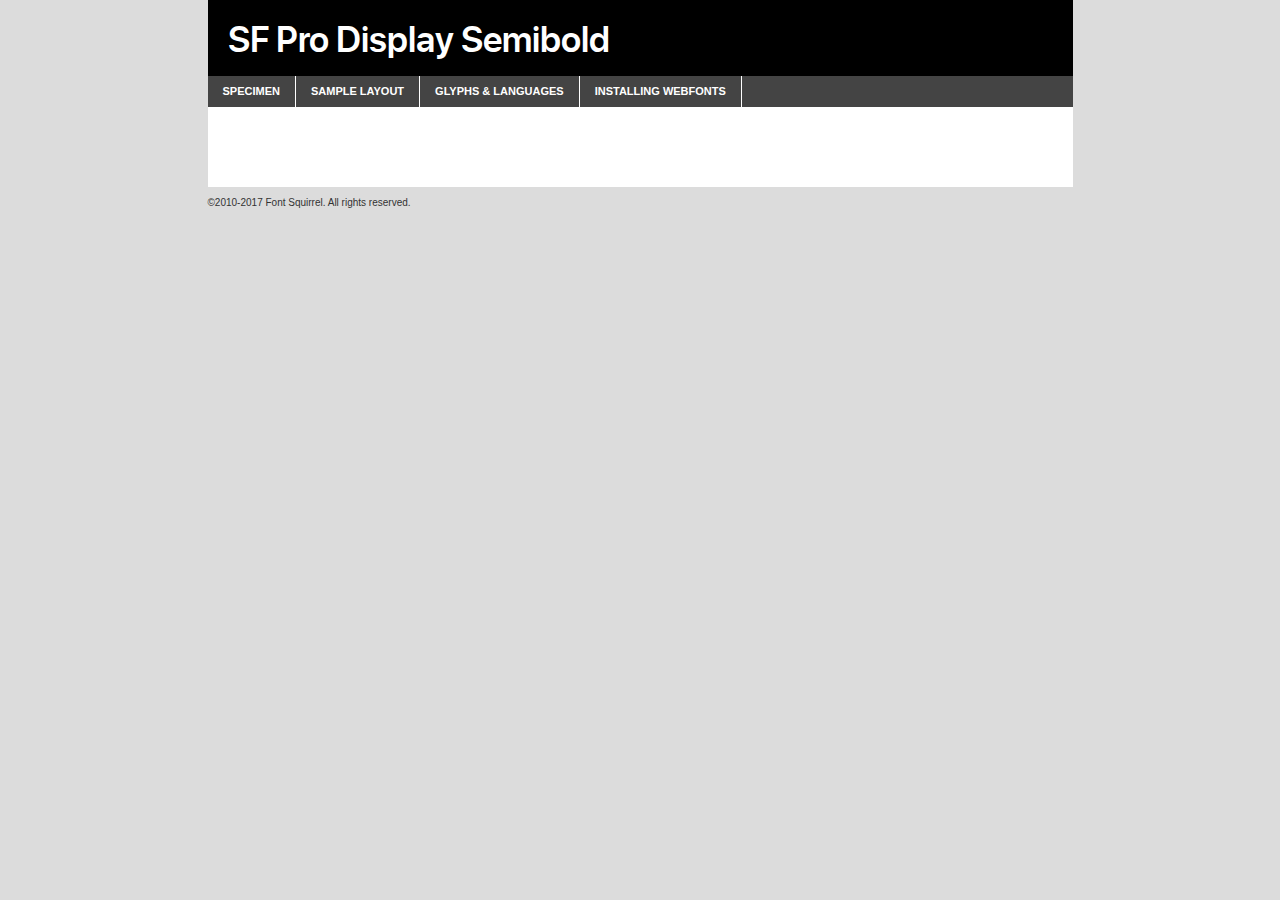
<file: webfontkit-20201125-062530/sfprodisplay-semibold-demo.html>
<!DOCTYPE html PUBLIC "-//W3C//DTD XHTML 1.0 Transitional//EN"
	"http://www.w3.org/TR/xhtml1/DTD/xhtml1-transitional.dtd">

<html xmlns="http://www.w3.org/1999/xhtml" xml:lang="en" lang="en">
<head>
	<meta http-equiv="Content-Type" content="text/html; charset=utf-8" />
	<script src="http://ajax.googleapis.com/ajax/libs/jquery/1.7.2/jquery.min.js" type="text/javascript" charset="utf-8"></script>
	<script type="text/javascript">
	(function($){$.fn.easyTabs=function(option){var param=jQuery.extend({fadeSpeed:"fast",defaultContent:1,activeClass:'active'},option);$(this).each(function(){var thisId="#"+this.id;if(param.defaultContent==''){param.defaultContent=1;}
	if(typeof param.defaultContent=="number")
	{var defaultTab=$(thisId+" .tabs li:eq("+(param.defaultContent-1)+") a").attr('href').substr(1);}else{var defaultTab=param.defaultContent;}
	$(thisId+" .tabs li a").each(function(){var tabToHide=$(this).attr('href').substr(1);$("#"+tabToHide).addClass('easytabs-tab-content');});hideAll();changeContent(defaultTab);function hideAll(){$(thisId+" .easytabs-tab-content").hide();}
	function changeContent(tabId){hideAll();$(thisId+" .tabs li").removeClass(param.activeClass);$(thisId+" .tabs li a[href=#"+tabId+"]").closest('li').addClass(param.activeClass);if(param.fadeSpeed!="none")
	{$(thisId+" #"+tabId).fadeIn(param.fadeSpeed);}else{$(thisId+" #"+tabId).show();}}
	$(thisId+" .tabs li").click(function(){var tabId=$(this).find('a').attr('href').substr(1);changeContent(tabId);return false;});});}})(jQuery);
	</script>
	<link rel="stylesheet" href="specimen_files/specimen_stylesheet.css" type="text/css" charset="utf-8" />
	<link rel="stylesheet" href="stylesheet.css" type="text/css" charset="utf-8" />

	<style type="text/css">
					body{
				font-family: 'sf_pro_displaysemibold';
							}
		</style>

	<title>SF Pro Display Semibold Specimen</title>
	
	
	<script type="text/javascript" charset="utf-8">
		$(document).ready(function() {
			$('#container').easyTabs({defaultContent:1});
		});
	</script>
</head>

<body>
<div id="container">
	<div id="header">
		SF Pro Display Semibold	</div>
	<ul class="tabs">
		<li><a href="#specimen">Specimen</a></li>
		<li><a href="#layout">Sample Layout</a></li>
				<li><a href="#glyphs">Glyphs &amp; Languages</a></li>
		<li><a href="#installing">Installing Webfonts</a></li>
		
	</ul>
	
	<div id="main_content">

		
			<div id="specimen">
		
				<div class="section">
					<div class="grid12 firstcol">
						<div class="huge">AaBb</div>
					</div>
				</div>
		
				<div class="section">
					<div class="glyph_range">A&#x200B;B&#x200b;C&#x200b;D&#x200b;E&#x200b;F&#x200b;G&#x200b;H&#x200b;I&#x200b;J&#x200b;K&#x200b;L&#x200b;M&#x200b;N&#x200b;O&#x200b;P&#x200b;Q&#x200b;R&#x200b;S&#x200b;T&#x200b;U&#x200b;V&#x200b;W&#x200b;X&#x200b;Y&#x200b;Z&#x200b;a&#x200b;b&#x200b;c&#x200b;d&#x200b;e&#x200b;f&#x200b;g&#x200b;h&#x200b;i&#x200b;j&#x200b;k&#x200b;l&#x200b;m&#x200b;n&#x200b;o&#x200b;p&#x200b;q&#x200b;r&#x200b;s&#x200b;t&#x200b;u&#x200b;v&#x200b;w&#x200b;x&#x200b;y&#x200b;z&#x200b;1&#x200b;2&#x200b;3&#x200b;4&#x200b;5&#x200b;6&#x200b;7&#x200b;8&#x200b;9&#x200b;0&#x200b;&amp;&#x200b;.&#x200b;,&#x200b;?&#x200b;!&#x200b;&#64;&#x200b;(&#x200b;)&#x200b;#&#x200b;$&#x200b;%&#x200b;*&#x200b;+&#x200b;-&#x200b;=&#x200b;:&#x200b;;</div>
				</div>
				<div class="section">
					<div class="grid12 firstcol">
						<table class="sample_table">
							<tr><td>10</td><td class="size10">abcdefghijklmnopqrstuvwxyzABCDEFGHIJKLMNOPQRSTUVWXYZ0123456789abcdefghijklmnopqrstuvwxyzABCDEFGHIJKLMNOPQRSTUVWXYZ0123456789abcdefghijklmnopqrstuvwxyzABCDEFGHIJKLMNOPQRSTUVWXYZ</td></tr>
							<tr><td>11</td><td class="size11">abcdefghijklmnopqrstuvwxyzABCDEFGHIJKLMNOPQRSTUVWXYZ0123456789abcdefghijklmnopqrstuvwxyzABCDEFGHIJKLMNOPQRSTUVWXYZ0123456789abcdefghijklmnopqrstuvwxyzABCDEFGHIJKLMNOPQRSTUVWXYZ</td></tr>
							<tr><td>12</td><td class="size12">abcdefghijklmnopqrstuvwxyzABCDEFGHIJKLMNOPQRSTUVWXYZ0123456789abcdefghijklmnopqrstuvwxyzABCDEFGHIJKLMNOPQRSTUVWXYZ0123456789abcdefghijklmnopqrstuvwxyzABCDEFGHIJKLMNOPQRSTUVWXYZ</td></tr>
							<tr><td>13</td><td class="size13">abcdefghijklmnopqrstuvwxyzABCDEFGHIJKLMNOPQRSTUVWXYZ0123456789abcdefghijklmnopqrstuvwxyzABCDEFGHIJKLMNOPQRSTUVWXYZ0123456789abcdefghijklmnopqrstuvwxyzABCDEFGHIJKLMNOPQRSTUVWXYZ</td></tr>
							<tr><td>14</td><td class="size14">abcdefghijklmnopqrstuvwxyzABCDEFGHIJKLMNOPQRSTUVWXYZ0123456789abcdefghijklmnopqrstuvwxyzABCDEFGHIJKLMNOPQRSTUVWXYZ0123456789abcdefghijklmnopqrstuvwxyzABCDEFGHIJKLMNOPQRSTUVWXYZ</td></tr>
							<tr><td>16</td><td class="size16">abcdefghijklmnopqrstuvwxyzABCDEFGHIJKLMNOPQRSTUVWXYZ0123456789abcdefghijklmnopqrstuvwxyzABCDEFGHIJKLMNOPQRSTUVWXYZ</td></tr>
							<tr><td>18</td><td class="size18">abcdefghijklmnopqrstuvwxyzABCDEFGHIJKLMNOPQRSTUVWXYZ0123456789abcdefghijklmnopqrstuvwxyzABCDEFGHIJKLMNOPQRSTUVWXYZ</td></tr>
							<tr><td>20</td><td class="size20">abcdefghijklmnopqrstuvwxyzABCDEFGHIJKLMNOPQRSTUVWXYZ0123456789abcdefghijklmnopqrstuvwxyzABCDEFGHIJKLMNOPQRSTUVWXYZ</td></tr>
							<tr><td>24</td><td class="size24">abcdefghijklmnopqrstuvwxyzABCDEFGHIJKLMNOPQRSTUVWXYZ0123456789abcdefghijklmnopqrstuvwxyzABCDEFGHIJKLMNOPQRSTUVWXYZ</td></tr>
							<tr><td>30</td><td class="size30">abcdefghijklmnopqrstuvwxyzABCDEFGHIJKLMNOPQRSTUVWXYZ0123456789abcdefghijklmnopqrstuvwxyzABCDEFGHIJKLMNOPQRSTUVWXYZ</td></tr>
							<tr><td>36</td><td class="size36">abcdefghijklmnopqrstuvwxyzABCDEFGHIJKLMNOPQRSTUVWXYZ0123456789abcdefghijklmnopqrstuvwxyzABCDEFGHIJKLMNOPQRSTUVWXYZ</td></tr>
							<tr><td>48</td><td class="size48">abcdefghijklmnopqrstuvwxyzABCDEFGHIJKLMNOPQRSTUVWXYZ0123456789abcdefghijklmnopqrstuvwxyzABCDEFGHIJKLMNOPQRSTUVWXYZ</td></tr>
							<tr><td>60</td><td class="size60">abcdefghijklmnopqrstuvwxyzABCDEFGHIJKLMNOPQRSTUVWXYZ0123456789abcdefghijklmnopqrstuvwxyzABCDEFGHIJKLMNOPQRSTUVWXYZ</td></tr>
							<tr><td>72</td><td class="size72">abcdefghijklmnopqrstuvwxyzABCDEFGHIJKLMNOPQRSTUVWXYZ0123456789abcdefghijklmnopqrstuvwxyzABCDEFGHIJKLMNOPQRSTUVWXYZ</td></tr>
							<tr><td>90</td><td class="size90">abcdefghijklmnopqrstuvwxyzABCDEFGHIJKLMNOPQRSTUVWXYZ0123456789abcdefghijklmnopqrstuvwxyzABCDEFGHIJKLMNOPQRSTUVWXYZ</td></tr>
						</table>
				
					</div>
			
				</div>
		
		
		
								<div class="section" id="bodycomparison">


										<div id="xheight">
				<div class="fontbody">&#x25FC;&#x25FC;&#x25FC;&#x25FC;&#x25FC;&#x25FC;&#x25FC;&#x25FC;&#x25FC;&#x25FC;&#x25FC;&#x25FC;&#x25FC;&#x25FC;&#x25FC;&#x25FC;&#x25FC;&#x25FC;&#x25FC;&#x25FC;&#x25FC;&#x25FC;&#x25FC;&#x25FC;&#x25FC;&#x25FC;&#x25FC;&#x25FC;&#x25FC;&#x25FC;&#x25FC;&#x25FC;&#x25FC;&#x25FC;&#x25FC;&#x25FC;&#x25FC;&#x25FC;&#x25FC;&#x25FC;&#x25FC;&#x25FC;&#x25FC;&#x25FC;&#x25FC;&#x25FC;&#x25FC;&#x25FC;&#x25FC;&#x25FC;&#x25FC;&#x25FC;&#x25FC;&#x25FC;&#x25FC;&#x25FC;&#x25FC;&#x25FC;&#x25FC;&#x25FC;&#x25FC;&#x25FC;&#x25FC;&#x25FC;&#x25FC;&#x25FC;&#x25FC;&#x25FC;&#x25FC;&#x25FC;&#x25FC;&#x25FC;&#x25FC;&#x25FC;&#x25FC;&#x25FC;&#x25FC;&#x25FC;&#x25FC;&#x25FC;&#x25FC;&#x25FC;&#x25FC;&#x25FC;&#x25FC;&#x25FC;&#x25FC;&#x25FC;&#x25FC;&#x25FC;&#x25FC;&#x25FC;&#x25FC;&#x25FC;&#x25FC;&#x25FC;&#x25FC;&#x25FC;&#x25FC;body</div><div class="arialbody">body</div><div class="verdanabody">body</div><div class="georgiabody">body</div></div>
										<div class="fontbody" style="z-index:1">
											body<span>SF Pro Display Semibold</span>
										</div>
										<div class="arialbody" style="z-index:1">
											body<span>Arial</span>
										</div>
										<div class="verdanabody" style="z-index:1">
											body<span>Verdana</span>
										</div>
										<div class="georgiabody" style="z-index:1">
											body<span>Georgia</span>
										</div>



								</div>
		
		
				<div class="section psample psample_row1" id="">
					
					<div class="grid2 firstcol">
						<p class="size10"><span>10.</span>Aenean lacinia bibendum nulla sed consectetur. Fusce dapibus, tellus ac cursus commodo, tortor mauris condimentum nibh, ut fermentum massa justo sit amet risus. Nullam id dolor id nibh ultricies vehicula ut id elit. Cum sociis natoque penatibus et magnis dis parturient montes, nascetur ridiculus mus. Nulla vitae elit libero, a pharetra augue.</p>
			
					</div>
					<div class="grid3">
						<p class="size11"><span>11.</span>Aenean lacinia bibendum nulla sed consectetur. Fusce dapibus, tellus ac cursus commodo, tortor mauris condimentum nibh, ut fermentum massa justo sit amet risus. Nullam id dolor id nibh ultricies vehicula ut id elit. Cum sociis natoque penatibus et magnis dis parturient montes, nascetur ridiculus mus. Nulla vitae elit libero, a pharetra augue.</p>
			
					</div>
					<div class="grid3">
						<p class="size12"><span>12.</span>Aenean lacinia bibendum nulla sed consectetur. Fusce dapibus, tellus ac cursus commodo, tortor mauris condimentum nibh, ut fermentum massa justo sit amet risus. Nullam id dolor id nibh ultricies vehicula ut id elit. Cum sociis natoque penatibus et magnis dis parturient montes, nascetur ridiculus mus. Nulla vitae elit libero, a pharetra augue.</p>
			
					</div>
					<div class="grid4">
						<p class="size13"><span>13.</span>Aenean lacinia bibendum nulla sed consectetur. Fusce dapibus, tellus ac cursus commodo, tortor mauris condimentum nibh, ut fermentum massa justo sit amet risus. Nullam id dolor id nibh ultricies vehicula ut id elit. Cum sociis natoque penatibus et magnis dis parturient montes, nascetur ridiculus mus. Nulla vitae elit libero, a pharetra augue.</p>
			
					</div>
					<div class="white_blend"></div>
					
				</div>
				<div class="section psample psample_row2" id="">
					<div class="grid3 firstcol">
						<p class="size14"><span>14.</span>Aenean lacinia bibendum nulla sed consectetur. Fusce dapibus, tellus ac cursus commodo, tortor mauris condimentum nibh, ut fermentum massa justo sit amet risus. Nullam id dolor id nibh ultricies vehicula ut id elit. Cum sociis natoque penatibus et magnis dis parturient montes, nascetur ridiculus mus. Nulla vitae elit libero, a pharetra augue.</p>
			
					</div>
					<div class="grid4">
						<p class="size16"><span>16.</span>Aenean lacinia bibendum nulla sed consectetur. Fusce dapibus, tellus ac cursus commodo, tortor mauris condimentum nibh, ut fermentum massa justo sit amet risus. Nullam id dolor id nibh ultricies vehicula ut id elit. Cum sociis natoque penatibus et magnis dis parturient montes, nascetur ridiculus mus. Nulla vitae elit libero, a pharetra augue.</p>
			
					</div>
					<div class="grid5">
						<p class="size18"><span>18.</span>Aenean lacinia bibendum nulla sed consectetur. Fusce dapibus, tellus ac cursus commodo, tortor mauris condimentum nibh, ut fermentum massa justo sit amet risus. Nullam id dolor id nibh ultricies vehicula ut id elit. Cum sociis natoque penatibus et magnis dis parturient montes, nascetur ridiculus mus. Nulla vitae elit libero, a pharetra augue.</p>
			
					</div>

					<div class="white_blend"></div>

				</div>
				
				<div class="section psample psample_row3" id="">
					<div class="grid5 firstcol">
						<p class="size20"><span>20.</span>Aenean lacinia bibendum nulla sed consectetur. Fusce dapibus, tellus ac cursus commodo, tortor mauris condimentum nibh, ut fermentum massa justo sit amet risus. Nullam id dolor id nibh ultricies vehicula ut id elit. Cum sociis natoque penatibus et magnis dis parturient montes, nascetur ridiculus mus. Nulla vitae elit libero, a pharetra augue.</p>
					</div>
					<div class="grid7">
						<p class="size24"><span>24.</span>Aenean lacinia bibendum nulla sed consectetur. Fusce dapibus, tellus ac cursus commodo, tortor mauris condimentum nibh, ut fermentum massa justo sit amet risus. Nullam id dolor id nibh ultricies vehicula ut id elit. Cum sociis natoque penatibus et magnis dis parturient montes, nascetur ridiculus mus. Nulla vitae elit libero, a pharetra augue.</p>
					</div>
					
					<div class="white_blend"></div>
					
				</div>
				
				<div class="section psample psample_row4" id="">
					<div class="grid12 firstcol">
						<p class="size30"><span>30.</span>Aenean lacinia bibendum nulla sed consectetur. Fusce dapibus, tellus ac cursus commodo, tortor mauris condimentum nibh, ut fermentum massa justo sit amet risus. Nullam id dolor id nibh ultricies vehicula ut id elit. Cum sociis natoque penatibus et magnis dis parturient montes, nascetur ridiculus mus. Nulla vitae elit libero, a pharetra augue.</p>
					</div>
					<div class="white_blend"></div>
					
				</div>
				
				
				
				<div class="section psample psample_row1 fullreverse">
					<div class="grid2 firstcol">
						<p class="size10"><span>10.</span>Aenean lacinia bibendum nulla sed consectetur. Fusce dapibus, tellus ac cursus commodo, tortor mauris condimentum nibh, ut fermentum massa justo sit amet risus. Nullam id dolor id nibh ultricies vehicula ut id elit. Cum sociis natoque penatibus et magnis dis parturient montes, nascetur ridiculus mus. Nulla vitae elit libero, a pharetra augue.</p>
			
					</div>
					<div class="grid3">
						<p class="size11"><span>11.</span>Aenean lacinia bibendum nulla sed consectetur. Fusce dapibus, tellus ac cursus commodo, tortor mauris condimentum nibh, ut fermentum massa justo sit amet risus. Nullam id dolor id nibh ultricies vehicula ut id elit. Cum sociis natoque penatibus et magnis dis parturient montes, nascetur ridiculus mus. Nulla vitae elit libero, a pharetra augue.</p>
			
					</div>
					<div class="grid3">
						<p class="size12"><span>12.</span>Aenean lacinia bibendum nulla sed consectetur. Fusce dapibus, tellus ac cursus commodo, tortor mauris condimentum nibh, ut fermentum massa justo sit amet risus. Nullam id dolor id nibh ultricies vehicula ut id elit. Cum sociis natoque penatibus et magnis dis parturient montes, nascetur ridiculus mus. Nulla vitae elit libero, a pharetra augue.</p>
			
					</div>
					<div class="grid4">
						<p class="size13"><span>13.</span>Aenean lacinia bibendum nulla sed consectetur. Fusce dapibus, tellus ac cursus commodo, tortor mauris condimentum nibh, ut fermentum massa justo sit amet risus. Nullam id dolor id nibh ultricies vehicula ut id elit. Cum sociis natoque penatibus et magnis dis parturient montes, nascetur ridiculus mus. Nulla vitae elit libero, a pharetra augue.</p>
			
					</div>
					<div class="black_blend"></div>
					
				</div>
				
				<div class="section psample psample_row2 fullreverse">
					<div class="grid3 firstcol">
						<p class="size14"><span>14.</span>Aenean lacinia bibendum nulla sed consectetur. Fusce dapibus, tellus ac cursus commodo, tortor mauris condimentum nibh, ut fermentum massa justo sit amet risus. Nullam id dolor id nibh ultricies vehicula ut id elit. Cum sociis natoque penatibus et magnis dis parturient montes, nascetur ridiculus mus. Nulla vitae elit libero, a pharetra augue.</p>
			
					</div>
					<div class="grid4">
						<p class="size16"><span>16.</span>Aenean lacinia bibendum nulla sed consectetur. Fusce dapibus, tellus ac cursus commodo, tortor mauris condimentum nibh, ut fermentum massa justo sit amet risus. Nullam id dolor id nibh ultricies vehicula ut id elit. Cum sociis natoque penatibus et magnis dis parturient montes, nascetur ridiculus mus. Nulla vitae elit libero, a pharetra augue.</p>
			
					</div>
					<div class="grid5">
						<p class="size18"><span>18.</span>Aenean lacinia bibendum nulla sed consectetur. Fusce dapibus, tellus ac cursus commodo, tortor mauris condimentum nibh, ut fermentum massa justo sit amet risus. Nullam id dolor id nibh ultricies vehicula ut id elit. Cum sociis natoque penatibus et magnis dis parturient montes, nascetur ridiculus mus. Nulla vitae elit libero, a pharetra augue.</p>
			
					</div>
					<div class="black_blend"></div>

				</div>
				
				<div class="section psample fullreverse psample_row3" id="">
					<div class="grid5 firstcol">
						<p class="size20"><span>20.</span>Aenean lacinia bibendum nulla sed consectetur. Fusce dapibus, tellus ac cursus commodo, tortor mauris condimentum nibh, ut fermentum massa justo sit amet risus. Nullam id dolor id nibh ultricies vehicula ut id elit. Cum sociis natoque penatibus et magnis dis parturient montes, nascetur ridiculus mus. Nulla vitae elit libero, a pharetra augue.</p>
					</div>
					<div class="grid7">
						<p class="size24"><span>24.</span>Aenean lacinia bibendum nulla sed consectetur. Fusce dapibus, tellus ac cursus commodo, tortor mauris condimentum nibh, ut fermentum massa justo sit amet risus. Nullam id dolor id nibh ultricies vehicula ut id elit. Cum sociis natoque penatibus et magnis dis parturient montes, nascetur ridiculus mus. Nulla vitae elit libero, a pharetra augue.</p>
					</div>
					
					<div class="black_blend"></div>
					
				</div>
				
				<div class="section psample fullreverse psample_row4" id="" style="border-bottom: 20px #000 solid;">
					<div class="grid12 firstcol">
						<p class="size30"><span>30.</span>Aenean lacinia bibendum nulla sed consectetur. Fusce dapibus, tellus ac cursus commodo, tortor mauris condimentum nibh, ut fermentum massa justo sit amet risus. Nullam id dolor id nibh ultricies vehicula ut id elit. Cum sociis natoque penatibus et magnis dis parturient montes, nascetur ridiculus mus. Nulla vitae elit libero, a pharetra augue.</p>
					</div>
					<div class="black_blend"></div>
					
				</div>
				
				
				
				
			</div>
			
			<div id="layout">
				
				<div class="section">
					
					<div class="grid12 firstcol">
						<h1>Lorem Ipsum Dolor</h1>
						<h2>Etiam porta sem malesuada magna mollis euismod</h2>
						
						<p class="byline">By <a href="#link">Aenean Lacinia</a></p>
					</div>
				</div>
				<div class="section">
					<div class="grid8 firstcol">
						<p class="large">Donec sed odio dui. Morbi leo risus, porta ac consectetur ac, vestibulum at eros. Fusce dapibus, tellus ac cursus commodo, tortor mauris condimentum nibh, ut fermentum massa justo sit amet risus. </p>

						
						<h3>Pellentesque ornare sem</h3>

						<p>Maecenas sed diam eget risus varius blandit sit amet non magna. Maecenas faucibus mollis interdum. Donec ullamcorper nulla non metus auctor fringilla. Nullam id dolor id nibh ultricies vehicula ut id elit. Nullam id dolor id nibh ultricies vehicula ut id elit. </p>

						<p>Aenean eu leo quam. Pellentesque ornare sem lacinia quam venenatis vestibulum. Lorem ipsum dolor sit amet, consectetur adipiscing elit. Cum sociis natoque penatibus et magnis dis parturient montes, nascetur ridiculus mus. </p>

						<p>Nulla vitae elit libero, a pharetra augue. Praesent commodo cursus magna, vel scelerisque nisl consectetur et. Aenean lacinia bibendum nulla sed consectetur. </p>

						<p>Nullam quis risus eget urna mollis ornare vel eu leo. Nullam quis risus eget urna mollis ornare vel eu leo. Maecenas sed diam eget risus varius blandit sit amet non magna. Donec ullamcorper nulla non metus auctor fringilla. </p>

						<h3>Cras mattis consectetur</h3>

						<p>Aenean eu leo quam. Pellentesque ornare sem lacinia quam venenatis vestibulum. Aenean lacinia bibendum nulla sed consectetur. Integer posuere erat a ante venenatis dapibus posuere velit aliquet. Cras mattis consectetur purus sit amet fermentum. </p>

						<p>Nullam id dolor id nibh ultricies vehicula ut id elit. Nullam quis risus eget urna mollis ornare vel eu leo. Cras mattis consectetur purus sit amet fermentum.</p>
					</div>
					
					<div class="grid4 sidebar">
						
						<div class="box reverse">
							<p class="last">Nullam quis risus eget urna mollis ornare vel eu leo. Donec ullamcorper nulla non metus auctor fringilla. Cras mattis consectetur purus sit amet fermentum. Sed posuere consectetur est at lobortis. Lorem ipsum dolor sit amet, consectetur adipiscing elit. </p>
						</div>
						
						<p class="caption">Maecenas sed diam eget risus varius.</p>

						<p>Vestibulum id ligula porta felis euismod semper. Integer posuere erat a ante venenatis dapibus posuere velit aliquet. Vestibulum id ligula porta felis euismod semper. Sed posuere consectetur est at lobortis. Maecenas sed diam eget risus varius blandit sit amet non magna. Fusce dapibus, tellus ac cursus commodo, tortor mauris condimentum nibh, ut fermentum massa justo sit amet risus. </p>

					

						<p>Duis mollis, est non commodo luctus, nisi erat porttitor ligula, eget lacinia odio sem nec elit. Aenean lacinia bibendum nulla sed consectetur. Vivamus sagittis lacus vel augue laoreet rutrum faucibus dolor auctor. Aenean lacinia bibendum nulla sed consectetur. Nullam quis risus eget urna mollis ornare vel eu leo. </p>

						<p>Praesent commodo cursus magna, vel scelerisque nisl consectetur et. Donec ullamcorper nulla non metus auctor fringilla. Maecenas faucibus mollis interdum. Fusce dapibus, tellus ac cursus commodo, tortor mauris condimentum nibh, ut fermentum massa justo sit amet risus. </p>

					</div>
				</div>
				
			</div>


			



		<div id="glyphs">
			<div class="section">
				<div class="grid12 firstcol">
			
				<h1>Language Support</h1>
				<p>The subset of SF Pro Display Semibold in this kit supports the following languages:<br />
			
					Albanian, Basque, Breton, Chamorro, Danish, Dutch, English, Faroese, Finnish, French, Frisian, Galician, German, Icelandic, Italian, Malagasy, Norwegian, Portuguese, Spanish, Alsatian, Aragonese, Arapaho, Arrernte, Asturian, Aymara, Bislama, Cebuano, Corsican, Fijian, French_creole, Genoese, Gilbertese, Greenlandic, Haitian_creole, Hiligaynon, Hmong, Hopi, Ibanag, Iloko_ilokano, Indonesian, Interglossa_glosa, Interlingua, Irish_gaelic, Jerriais, Lojban, Lombard, Luxembourgeois, Manx, Mohawk, Norfolk_pitcairnese, Occitan, Oromo, Pangasinan, Papiamento, Piedmontese, Potawatomi, Rhaeto-romance, Romansh, Rotokas, Sami_lule, Samoan, Sardinian, Scots_gaelic, Seychelles_creole, Shona, Sicilian, Somali, Southern_ndebele, Swahili, Swati_swazi, Tagalog_filipino_pilipino, Tetum, Tok_pisin, Uyghur_latinized, Volapuk, Walloon, Warlpiri, Xhosa, Yapese, Zulu, Latinbasic, Ubasic, Demo				</p>
				<h1>Glyph Chart</h1>
				<p>The subset of SF Pro Display Semibold in this kit includes all the glyphs listed below. Unicode entities are included above each glyph to help you insert individual characters into your layout.</p>
				<div id="glyph_chart">
			
																				 <div><p>&amp;#13;</p>&#13;</div>
																				 <div><p>&amp;#32;</p>&#32;</div>
																				 <div><p>&amp;#33;</p>&#33;</div>
																				 <div><p>&amp;#34;</p>&#34;</div>
																				 <div><p>&amp;#35;</p>&#35;</div>
																				 <div><p>&amp;#36;</p>&#36;</div>
																				 <div><p>&amp;#37;</p>&#37;</div>
																				 <div><p>&amp;#38;</p>&#38;</div>
																				 <div><p>&amp;#39;</p>&#39;</div>
																				 <div><p>&amp;#40;</p>&#40;</div>
																				 <div><p>&amp;#41;</p>&#41;</div>
																				 <div><p>&amp;#42;</p>&#42;</div>
																				 <div><p>&amp;#43;</p>&#43;</div>
																				 <div><p>&amp;#44;</p>&#44;</div>
																				 <div><p>&amp;#45;</p>&#45;</div>
																				 <div><p>&amp;#46;</p>&#46;</div>
																				 <div><p>&amp;#47;</p>&#47;</div>
																				 <div><p>&amp;#48;</p>&#48;</div>
																				 <div><p>&amp;#49;</p>&#49;</div>
																				 <div><p>&amp;#50;</p>&#50;</div>
																				 <div><p>&amp;#51;</p>&#51;</div>
																				 <div><p>&amp;#52;</p>&#52;</div>
																				 <div><p>&amp;#53;</p>&#53;</div>
																				 <div><p>&amp;#54;</p>&#54;</div>
																				 <div><p>&amp;#55;</p>&#55;</div>
																				 <div><p>&amp;#56;</p>&#56;</div>
																				 <div><p>&amp;#57;</p>&#57;</div>
																				 <div><p>&amp;#58;</p>&#58;</div>
																				 <div><p>&amp;#59;</p>&#59;</div>
																				 <div><p>&amp;#60;</p>&#60;</div>
																				 <div><p>&amp;#61;</p>&#61;</div>
																				 <div><p>&amp;#62;</p>&#62;</div>
																				 <div><p>&amp;#63;</p>&#63;</div>
																				 <div><p>&amp;#64;</p>&#64;</div>
																				 <div><p>&amp;#65;</p>&#65;</div>
																				 <div><p>&amp;#66;</p>&#66;</div>
																				 <div><p>&amp;#67;</p>&#67;</div>
																				 <div><p>&amp;#68;</p>&#68;</div>
																				 <div><p>&amp;#69;</p>&#69;</div>
																				 <div><p>&amp;#70;</p>&#70;</div>
																				 <div><p>&amp;#71;</p>&#71;</div>
																				 <div><p>&amp;#72;</p>&#72;</div>
																				 <div><p>&amp;#73;</p>&#73;</div>
																				 <div><p>&amp;#74;</p>&#74;</div>
																				 <div><p>&amp;#75;</p>&#75;</div>
																				 <div><p>&amp;#76;</p>&#76;</div>
																				 <div><p>&amp;#77;</p>&#77;</div>
																				 <div><p>&amp;#78;</p>&#78;</div>
																				 <div><p>&amp;#79;</p>&#79;</div>
																				 <div><p>&amp;#80;</p>&#80;</div>
																				 <div><p>&amp;#81;</p>&#81;</div>
																				 <div><p>&amp;#82;</p>&#82;</div>
																				 <div><p>&amp;#83;</p>&#83;</div>
																				 <div><p>&amp;#84;</p>&#84;</div>
																				 <div><p>&amp;#85;</p>&#85;</div>
																				 <div><p>&amp;#86;</p>&#86;</div>
																				 <div><p>&amp;#87;</p>&#87;</div>
																				 <div><p>&amp;#88;</p>&#88;</div>
																				 <div><p>&amp;#89;</p>&#89;</div>
																				 <div><p>&amp;#90;</p>&#90;</div>
																				 <div><p>&amp;#91;</p>&#91;</div>
																				 <div><p>&amp;#92;</p>&#92;</div>
																				 <div><p>&amp;#93;</p>&#93;</div>
																				 <div><p>&amp;#94;</p>&#94;</div>
																				 <div><p>&amp;#95;</p>&#95;</div>
																				 <div><p>&amp;#96;</p>&#96;</div>
																				 <div><p>&amp;#97;</p>&#97;</div>
																				 <div><p>&amp;#98;</p>&#98;</div>
																				 <div><p>&amp;#99;</p>&#99;</div>
																				 <div><p>&amp;#100;</p>&#100;</div>
																				 <div><p>&amp;#101;</p>&#101;</div>
																				 <div><p>&amp;#102;</p>&#102;</div>
																				 <div><p>&amp;#103;</p>&#103;</div>
																				 <div><p>&amp;#104;</p>&#104;</div>
																				 <div><p>&amp;#105;</p>&#105;</div>
																				 <div><p>&amp;#106;</p>&#106;</div>
																				 <div><p>&amp;#107;</p>&#107;</div>
																				 <div><p>&amp;#108;</p>&#108;</div>
																				 <div><p>&amp;#109;</p>&#109;</div>
																				 <div><p>&amp;#110;</p>&#110;</div>
																				 <div><p>&amp;#111;</p>&#111;</div>
																				 <div><p>&amp;#112;</p>&#112;</div>
																				 <div><p>&amp;#113;</p>&#113;</div>
																				 <div><p>&amp;#114;</p>&#114;</div>
																				 <div><p>&amp;#115;</p>&#115;</div>
																				 <div><p>&amp;#116;</p>&#116;</div>
																				 <div><p>&amp;#117;</p>&#117;</div>
																				 <div><p>&amp;#118;</p>&#118;</div>
																				 <div><p>&amp;#119;</p>&#119;</div>
																				 <div><p>&amp;#120;</p>&#120;</div>
																				 <div><p>&amp;#121;</p>&#121;</div>
																				 <div><p>&amp;#122;</p>&#122;</div>
																				 <div><p>&amp;#123;</p>&#123;</div>
																				 <div><p>&amp;#124;</p>&#124;</div>
																				 <div><p>&amp;#125;</p>&#125;</div>
																				 <div><p>&amp;#126;</p>&#126;</div>
																				 <div><p>&amp;#160;</p>&#160;</div>
																				 <div><p>&amp;#161;</p>&#161;</div>
																				 <div><p>&amp;#162;</p>&#162;</div>
																				 <div><p>&amp;#163;</p>&#163;</div>
																				 <div><p>&amp;#164;</p>&#164;</div>
																				 <div><p>&amp;#165;</p>&#165;</div>
																				 <div><p>&amp;#166;</p>&#166;</div>
																				 <div><p>&amp;#167;</p>&#167;</div>
																				 <div><p>&amp;#168;</p>&#168;</div>
																				 <div><p>&amp;#169;</p>&#169;</div>
																				 <div><p>&amp;#170;</p>&#170;</div>
																				 <div><p>&amp;#171;</p>&#171;</div>
																				 <div><p>&amp;#172;</p>&#172;</div>
																				 <div><p>&amp;#173;</p>&#173;</div>
																				 <div><p>&amp;#174;</p>&#174;</div>
																				 <div><p>&amp;#175;</p>&#175;</div>
																				 <div><p>&amp;#176;</p>&#176;</div>
																				 <div><p>&amp;#177;</p>&#177;</div>
																				 <div><p>&amp;#178;</p>&#178;</div>
																				 <div><p>&amp;#179;</p>&#179;</div>
																				 <div><p>&amp;#180;</p>&#180;</div>
																				 <div><p>&amp;#181;</p>&#181;</div>
																				 <div><p>&amp;#182;</p>&#182;</div>
																				 <div><p>&amp;#183;</p>&#183;</div>
																				 <div><p>&amp;#184;</p>&#184;</div>
																				 <div><p>&amp;#185;</p>&#185;</div>
																				 <div><p>&amp;#186;</p>&#186;</div>
																				 <div><p>&amp;#187;</p>&#187;</div>
																				 <div><p>&amp;#188;</p>&#188;</div>
																				 <div><p>&amp;#189;</p>&#189;</div>
																				 <div><p>&amp;#190;</p>&#190;</div>
																				 <div><p>&amp;#191;</p>&#191;</div>
																				 <div><p>&amp;#192;</p>&#192;</div>
																				 <div><p>&amp;#193;</p>&#193;</div>
																				 <div><p>&amp;#194;</p>&#194;</div>
																				 <div><p>&amp;#195;</p>&#195;</div>
																				 <div><p>&amp;#196;</p>&#196;</div>
																				 <div><p>&amp;#197;</p>&#197;</div>
																				 <div><p>&amp;#198;</p>&#198;</div>
																				 <div><p>&amp;#199;</p>&#199;</div>
																				 <div><p>&amp;#200;</p>&#200;</div>
																				 <div><p>&amp;#201;</p>&#201;</div>
																				 <div><p>&amp;#202;</p>&#202;</div>
																				 <div><p>&amp;#203;</p>&#203;</div>
																				 <div><p>&amp;#204;</p>&#204;</div>
																				 <div><p>&amp;#205;</p>&#205;</div>
																				 <div><p>&amp;#206;</p>&#206;</div>
																				 <div><p>&amp;#207;</p>&#207;</div>
																				 <div><p>&amp;#208;</p>&#208;</div>
																				 <div><p>&amp;#209;</p>&#209;</div>
																				 <div><p>&amp;#210;</p>&#210;</div>
																				 <div><p>&amp;#211;</p>&#211;</div>
																				 <div><p>&amp;#212;</p>&#212;</div>
																				 <div><p>&amp;#213;</p>&#213;</div>
																				 <div><p>&amp;#214;</p>&#214;</div>
																				 <div><p>&amp;#215;</p>&#215;</div>
																				 <div><p>&amp;#216;</p>&#216;</div>
																				 <div><p>&amp;#217;</p>&#217;</div>
																				 <div><p>&amp;#218;</p>&#218;</div>
																				 <div><p>&amp;#219;</p>&#219;</div>
																				 <div><p>&amp;#220;</p>&#220;</div>
																				 <div><p>&amp;#221;</p>&#221;</div>
																				 <div><p>&amp;#222;</p>&#222;</div>
																				 <div><p>&amp;#223;</p>&#223;</div>
																				 <div><p>&amp;#224;</p>&#224;</div>
																				 <div><p>&amp;#225;</p>&#225;</div>
																				 <div><p>&amp;#226;</p>&#226;</div>
																				 <div><p>&amp;#227;</p>&#227;</div>
																				 <div><p>&amp;#228;</p>&#228;</div>
																				 <div><p>&amp;#229;</p>&#229;</div>
																				 <div><p>&amp;#230;</p>&#230;</div>
																				 <div><p>&amp;#231;</p>&#231;</div>
																				 <div><p>&amp;#232;</p>&#232;</div>
																				 <div><p>&amp;#233;</p>&#233;</div>
																				 <div><p>&amp;#234;</p>&#234;</div>
																				 <div><p>&amp;#235;</p>&#235;</div>
																				 <div><p>&amp;#236;</p>&#236;</div>
																				 <div><p>&amp;#237;</p>&#237;</div>
																				 <div><p>&amp;#238;</p>&#238;</div>
																				 <div><p>&amp;#239;</p>&#239;</div>
																				 <div><p>&amp;#240;</p>&#240;</div>
																				 <div><p>&amp;#241;</p>&#241;</div>
																				 <div><p>&amp;#242;</p>&#242;</div>
																				 <div><p>&amp;#243;</p>&#243;</div>
																				 <div><p>&amp;#244;</p>&#244;</div>
																				 <div><p>&amp;#245;</p>&#245;</div>
																				 <div><p>&amp;#246;</p>&#246;</div>
																				 <div><p>&amp;#247;</p>&#247;</div>
																				 <div><p>&amp;#248;</p>&#248;</div>
																				 <div><p>&amp;#249;</p>&#249;</div>
																				 <div><p>&amp;#250;</p>&#250;</div>
																				 <div><p>&amp;#251;</p>&#251;</div>
																				 <div><p>&amp;#252;</p>&#252;</div>
																				 <div><p>&amp;#253;</p>&#253;</div>
																				 <div><p>&amp;#254;</p>&#254;</div>
																				 <div><p>&amp;#255;</p>&#255;</div>
																				 <div><p>&amp;#338;</p>&#338;</div>
																				 <div><p>&amp;#339;</p>&#339;</div>
																				 <div><p>&amp;#376;</p>&#376;</div>
																				 <div><p>&amp;#710;</p>&#710;</div>
																				 <div><p>&amp;#732;</p>&#732;</div>
																				 <div><p>&amp;#8192;</p>&#8192;</div>
																				 <div><p>&amp;#8193;</p>&#8193;</div>
																				 <div><p>&amp;#8194;</p>&#8194;</div>
																				 <div><p>&amp;#8195;</p>&#8195;</div>
																				 <div><p>&amp;#8196;</p>&#8196;</div>
																				 <div><p>&amp;#8197;</p>&#8197;</div>
																				 <div><p>&amp;#8198;</p>&#8198;</div>
																				 <div><p>&amp;#8199;</p>&#8199;</div>
																				 <div><p>&amp;#8200;</p>&#8200;</div>
																				 <div><p>&amp;#8201;</p>&#8201;</div>
																				 <div><p>&amp;#8202;</p>&#8202;</div>
																				 <div><p>&amp;#8208;</p>&#8208;</div>
																				 <div><p>&amp;#8209;</p>&#8209;</div>
																				 <div><p>&amp;#8210;</p>&#8210;</div>
																				 <div><p>&amp;#8211;</p>&#8211;</div>
																				 <div><p>&amp;#8212;</p>&#8212;</div>
																				 <div><p>&amp;#8216;</p>&#8216;</div>
																				 <div><p>&amp;#8217;</p>&#8217;</div>
																				 <div><p>&amp;#8218;</p>&#8218;</div>
																				 <div><p>&amp;#8220;</p>&#8220;</div>
																				 <div><p>&amp;#8221;</p>&#8221;</div>
																				 <div><p>&amp;#8222;</p>&#8222;</div>
																				 <div><p>&amp;#8226;</p>&#8226;</div>
																				 <div><p>&amp;#8230;</p>&#8230;</div>
																				 <div><p>&amp;#8239;</p>&#8239;</div>
																				 <div><p>&amp;#8249;</p>&#8249;</div>
																				 <div><p>&amp;#8250;</p>&#8250;</div>
																				 <div><p>&amp;#8287;</p>&#8287;</div>
																				 <div><p>&amp;#8364;</p>&#8364;</div>
																				 <div><p>&amp;#8482;</p>&#8482;</div>
																				 <div><p>&amp;#9724;</p>&#9724;</div>
																				 <div><p>&amp;#64257;</p>&#64257;</div>
																				 <div><p>&amp;#64258;</p>&#64258;</div>
																																						</div>	
				</div>
		
		
			</div>
		</div>
		
		
		<div id="specs">
			
		</div>
	
		<div id="installing">
			<div class="section">
				<div class="grid7 firstcol">
					<h1>Installing Webfonts</h1>
					
					<p>Webfonts are supported by all major browser platforms but not all in the same way. There are currently four different font formats that must be included in order to target all browsers. This includes TTF, WOFF, EOT and SVG.</p>
					
					<h2>1. Upload your webfonts</h2>
					<p>You must upload your webfont kit to your website. They should be in or near the same directory as your CSS files.</p>
					
					<h2>2. Include the webfont stylesheet</h2>
					<p>A special CSS @font-face declaration helps the various browsers select the appropriate font it needs without causing you a bunch of headaches. Learn more about this syntax by reading the <a href="https://www.fontspring.com/blog/further-hardening-of-the-bulletproof-syntax">Fontspring blog post</a> about it. The code for it is as follows:</p>


<code>
@font-face{ 
	font-family: 'MyWebFont';
	src: url('WebFont.eot');
	src: url('WebFont.eot?#iefix') format('embedded-opentype'),
	     url('WebFont.woff') format('woff'),
	     url('WebFont.ttf') format('truetype'),
	     url('WebFont.svg#webfont') format('svg');
}
</code>

	<p>We've already gone ahead and generated the code for you. All you have to do is link to the stylesheet in your HTML, like this:</p>
	<code>&lt;link rel=&quot;stylesheet&quot; href=&quot;stylesheet.css&quot; type=&quot;text/css&quot; charset=&quot;utf-8&quot; /&gt;</code>

					<h2>3. Modify your own stylesheet</h2>
					<p>To take advantage of your new fonts, you must tell your stylesheet to use them. Look at the original @font-face declaration above and find the property called "font-family." The name linked there will be what you use to reference the font. Prepend that webfont name to the font stack in the "font-family" property, inside the selector you want to change. For example:</p>
<code>p { font-family: 'WebFont', Arial, sans-serif; }</code>

<h2>4. Test</h2>
<p>Getting webfonts to work cross-browser <em>can</em> be tricky. Use the information in the sidebar to help you if you find that fonts aren't loading in a particular browser.</p>
				</div>
				
				<div class="grid5 sidebar">
					<div class="box">
						<h2>Troubleshooting<br />Font-Face Problems</h2>
						<p>Having trouble getting your webfonts to load in your new website? Here are some tips to sort out what might be the problem.</p>

						<h3>Fonts not showing in any browser</h3>

						<p>This sounds like you need to work on the plumbing. You either did not upload the fonts to the correct directory, or you did not link the fonts properly in the CSS. If you've confirmed that all this is correct and you still have a problem, take a look at your .htaccess file and see if requests are getting intercepted.</p>

						<h3>Fonts not loading in iPhone or iPad</h3>

						<p>The most common problem here is that you are serving the fonts from an IIS server. IIS refuses to serve files that have unknown MIME types. If that is the case, you must set the MIME type for SVG to "image/svg+xml" in the server settings. Follow these instructions from Microsoft if you need help.</p>

						<h3>Fonts not loading in Firefox</h3>

						<p>The primary reason for this failure? You are still using a version Firefox older than 3.5. So upgrade already! If that isn't it, then you are very likely serving fonts from a different domain. Firefox requires that all font assets be served from the same domain. Lastly it is possible that you need to add WOFF to your list of MIME types (if you are serving via IIS.)</p>

						<h3>Fonts not loading in IE</h3>

						<p>Are you looking at Internet Explorer on an actual Windows machine or are you cheating by using a service like Adobe BrowserLab? Many of these screenshot services do not render @font-face for IE. Best to test it on a real machine.</p>

						<h3>Fonts not loading in IE9</h3>

						<p>IE9, like Firefox, requires that fonts be served from the same domain as the website. Make sure that is the case.</p>
					</div>
				</div>
			</div>
			
		</div>
	
	</div>
	<div id="footer">
		<p>&copy;2010-2017 Font Squirrel. All rights reserved.</p>
	</div>
</div>
</body>
</html>
</file>
<file: css/nav-style.css>
* {
	padding: 0px;
	margin: 0px;
	list-style: none;
	box-sizing: border-box;
	font-family: "sf_pro_displayregular";
	/* background: #ffffff; */
}
/* body{
	background-image: url(bg.png);
	background-repeat: no-repeat;
	background-attachment: fixed;
	height: 100vh;
} */
/* Navbar starts */
nav {
	display: flex;
	justify-content: space-around;
	align-items: center;
	min-height: 12vh;
	/* background-color: #DBE1E5; */
	/* background: linear-gradient(180deg, rgba(255, 255, 255, 0.62) 0%, rgba(255, 255, 255, 0) 100%); */
	color: #e5e5e5;
	z-index: 99;
	position: relative;
	transition: 0.3s;
}
nav.light-theme {
	/* color: #B7B4B4; */
	/* background-color: #2f2f2f; */
}
.logo {
	letter-spacing: 5px;
	font-size: 22px;
}
img.logo {
	width: 30px;
	height: 30px;
	margin-bottom: -1vh;
}
/* Nav Links */
.navlinks {
	display: flex;
	justify-content: space-around;
	width: 50%;
	color: #ffffff;
}
.navlinks li {
	list-style: none;
	position: relative;
}
.navlinks a {
	font-size: 15px;
	color: #000000;
	text-decoration: none;
	letter-spacing: 1.5px;
	opacity: 0.85;
	padding-bottom: 2.5vh;
	padding-top: 2vh;
}

/* Active Nav Link */
#active {
	opacity: 1;
	font-weight: 525;
}
#active::before {
	height: 5px;
	content: "";
	position: absolute;
	background-color: #e5e5e5;
}

/* Nav Link Animation */
.nav-link:hover {
	opacity: 1;
}
/* 
.nav-link::before {
	transition: 250ms;
	height: 5px;
	content: "";
	position: absolute;
	background-color: #e5e5e5;
}

.nav-link-grow-up::before {
	height: 0%;
	width: 100%;
	bottom: -9%;
}

.nav-link-grow-up:hover::before {
	height: 5px;
} */

/* Responsivity */
.burger {
	display: none;
	cursor: pointer;
}
.burger div {
	width: 25px;
	height: 3px;
	background-color: #e5e5e5;
	margin: 5px;
	transition: all 0.3s ease;
}

@media screen and (max-width: 1024px) {
	.navlinks {
		display: flex;
		justify-content: space-around;
		width: 70%;
		color: #e5e5e5;
	}
}

@media screen and (max-width: 768px) {
	body,
	html {
		overflow-x: hidden;
	}
	nav{
		min-height: 8vh;
	}
	.navlinks {
		position: absolute;
		right: 0px;
		height: 88vh;
		width: 50%;
		top: 8vh;
		background-color: black;
		display: flex;
		flex-direction: column;
		align-items: center;
		transform: translateX(100%);
		transition: transform 0.5s ease-in;
	}
	.navlinks li {
		opacity: 0;
	}
	.navlinks a {
		padding-top: 0%;
		padding-bottom: 0%;
	}
	.burger {
		display: block;
	}
}

.nav-active {
	transform: translateX(0%);
}

/* Responsive Navlink Animation */
@keyframes navLinkFade {
	from {
		opacity: 0;
		transform: translateX(50px);
	}
	to {
		opacity: 1;
		transform: translateX(0px);
	}
}
/* Toggle Animation Burger */
.toggle .line1 {
	transform: rotate(-45deg) translate(-5px, 6px);
}

.toggle .line2 {
	opacity: 0;
}

.toggle .line3 {
	transform: rotate(45deg) translate(-5px, -6px);
}

.login{
	background-color: #F5601E;
	padding: 1%;
	width: 120px;
	height: auto;
	border: #F0D2CD;
	color: white;
	font-size: 12px;
	border-radius: 5px;
	letter-spacing: 1.5px;
	font-weight: bold;
}
.login:hover{
	cursor: pointer;
}


/* Password */
.fa,
.far,
.fas {
  display: inline;
}
i {
  margin-left: -30px;
  cursor: pointer;
}
</file>
<file: css/appointments.css>
body{
    background-image: url(background.png);
    background-repeat: no-repeat;
	background-attachment: fixed;
    background-size: cover;
}

input[type="text"]{
    width: 900px;
    height: 50px;
    padding: 1%;
    font-size: 18px;
}

input[type="button"]{
    height: 50px;
    padding: 1%;
    width: 100px;
    font-size: 18px;
    background-color: #0091fb;
    border: none;
    font-weight: bold;
    color: white;
    letter-spacing: 1px;
}
.appointments{
    align-items: center;
    text-align: center;
}
.search{
    width: 1000px;
    height: 50px;
    padding: 1%;
}
h2{
    text-align: left;
    margin-left: 11%;
}

.cards-container{
    margin-left: 8%;
}
.card {
    box-shadow: 0 4px 8px 0 rgba(0,0,0,0.2);
    transition: 0.3s;
    width: 18%;
    height: 300px;
    border-radius: 5px;
    margin-left: 4%;
    margin-bottom: 5%;
    float: left;
    padding: 1%;
}
  
.card:hover {
    box-shadow: 0 8px 16px 0 rgba(0,0,0,0.2);
}
  
img {
    border-radius: 5px 5px 0 0;
}
  
.container {
    padding: 2px 16px;
}

.scheduleappointment{
    background-color:#0091FB;
    border: #0091FB;
    height: auto;
    border-radius: 5px;
    color: white;
    padding-top: 1%;
    padding-bottom: 1%;
}
.scheduleappointment:hover{
    cursor: pointer;
}
.doctorimage{
    width: 140px;
    height: 140px;
}
.doctorimage1{
    width: 190px;
    height: 190px;
}
.right{
    float: right;
    width: 60%;
    align-items: left;
    text-align: left;
    margin-top: 5%;
}
input[type='date']{
    width: 250px;
    height: 30px;
    border: black solid 0.5px;
    border-radius: 5px;
    outline: none;
}
/*Choose Slot */
ul.ks-cboxtags {
    list-style: none;
}
ul.ks-cboxtags li{
  display: inline;
  padding: 0%;
  font-size: 14px !important;
}
ul.ks-cboxtags li label{
    display: inline-block;
    background-color: #F2F2F2;
    /*border: 1px solid black; */
    color:black;
    border-radius: 25px;
    white-space: nowrap;
    margin: 3px 3px;
    -webkit-touch-callout: none;
    -webkit-user-select: none;
    -moz-user-select: none;
    -ms-user-select: none;
    user-select: none;
    -webkit-tap-highlight-color: transparent;
    transition: all .2s;
    font-weight: normal !important; 
}

ul.ks-cboxtags li label {
    padding: 6px 8px;
    cursor: pointer;
}

ul.ks-cboxtags li label::before {
    display: inline-block;
    font-style: normal;
    font-variant: normal;
    text-rendering: auto;
    -webkit-font-smoothing: antialiased;
    font-family: "Font Awesome 5 Free";
    font-size: 12px;
    padding: 4px 12px 4px 4px;
    transition: transform .3s ease-in-out;
}

ul.ks-cboxtags li input[type="radio"]:checked + label::before {
    transform: rotate(-360deg);
    transition: transform .3s ease-in-out;
}

ul.ks-cboxtags li input[type="radio"]:checked + label {
    /* border: 1px solid #0091FB; */
    background-color: #0091FB;
    color: #fff;
    transition: all .2s;
}

ul.ks-cboxtags li input[type="radio"] {
  display: absolute;
}
ul.ks-cboxtags li input[type="radio"] {
  position: absolute;
  opacity: 0;
}

/*ul.ks-cboxtags li input[type="radio"]:focus + label {
  /* border: 1px solid #0091FB; 
  ;
}*/
/*
.pill{
    display: inline-block;
    background-color: #F2F2F2;
    /*border: 1px solid black; 
    color:black;
    border-radius: 25px;
    white-space: nowrap;
    margin: 3px 3px;
    -webkit-touch-callout: none;
    -webkit-user-select: none;
    -moz-user-select: none;
    -ms-user-select: none;
    user-select: none;
    -webkit-tap-highlight-color: transparent;
    transition: all .2s;
    font-weight: normal !important; 
}
*/
.pill {
  background-color: #0091FB;
  border: none;
  color: white;
  padding: 8px 12px;
  text-align: center;
  text-decoration: none;
  display: inline;
  margin: 3px 3px;
  cursor: pointer;
  border-radius: 25px;
  white-space: nowrap;
  font-size: 14px;
  line-height: 24px;
  cursor: default;
}


.bookappointment{
    height: 40px;
    padding: 1%;
    width: 180px;
    font-size: 14px;
    background-color: #0091fb;
    border: none;
    color: white;
    letter-spacing: 1px;
    border-radius: 5px;
    cursor: pointer;
}
</file>
<file: webfontkit-20201125-062530/stylesheet.css>
@font-face {
	font-family: "sf_pro_displayregular";
	src: url("sfprodisplay-regular-webfont.woff2") format("woff2"),
		url("sfprodisplay-regular-webfont.woff") format("woff");
	font-weight: normal;
	font-style: normal;
}

@font-face {
	font-family: "sf_pro_displaysemibold";
	src: url("sfprodisplay-semibold-webfont.woff2") format("woff2"),
		url("sfprodisplay-semibold-webfont.woff") format("woff");
	font-weight: normal;
	font-style: normal;
}
</file>
<file: css/medibot.css>
body{
    background-image: url(background.png);
    background-repeat: no-repeat;
	background-attachment: fixed;
    background-size: cover;
}
.appointments{
    align-items: center;
    text-align: center;
}
h2{
    text-align: left;
    margin-left: 11%;
}

.cards-container{
    width: 100%;
    display: flex;
    flex-direction: row;
    flex-wrap: wrap;
    justify-content: center;
    align-items: center;
}
.card {
    box-shadow: 0 4px 8px 0 rgba(0,0,0,0.2);
    transition: 0.3s;
    width: 1000px;
    height: 250px;
    border-radius: 5px;
    float: left;
    padding: 2%;
    vertical-align: middle;
    position: relative;
}
  
.card:hover {
    box-shadow: 0 8px 16px 0 rgba(0,0,0,0.2);
}
 img{
     width: fit-content;
 }
 
 .card-image{
    float: left;
    height: 80%;
    width: 25%;
}  
.container {
    float: right;
    width: 75%;
    text-align: left;
}
.bookappointment{
    background-color: #F59D17;
    border: #F59D17;
    height: 30px;
    border-radius: 5px;
}
.bookappointment:hover{
    cursor: pointer;
}
.doctorimage{
    width: 140px;
    height: 140px;
}

select{
    width: 1000px;
}
option{
    width: 1000px;
}

datalist{
    width: 1000px;
}

input[type="text"]{
    width: 900px;
    height: 50px;
    padding: 1%;
    font-size: 18px;
}

input[type="button"]{
    height: 50px;
    padding: 1%;
    width: 100px;
    font-size: 18px;
    background-color: #0091fb;
    border: none;
    font-weight: bold;
    color: white;
    letter-spacing: 1px;
}
</file>
<file: css/medistore.css>
body{
    background-image: url(background.png);
    background-repeat: no-repeat;
	background-attachment: fixed;
    background-size: cover;
}
.medistore{
    align-items: center;
    text-align: center;
}
.search{
    width: 1000px;
    height: 50px;
    padding: 1%;
}
h2, h3{
    text-align: left;
    margin-left: 11%;
}
.cards-container{
    margin-left: 7%;
}
.card {
    box-shadow: 0 4px 8px 0 rgba(0,0,0,0.2);
    transition: 0.3s;
    width: 18%;
    height: auto;
    border-radius: 5px;
    margin-left: 4%;
    margin-bottom: 5%;
    padding-bottom: 1%;
    float: left;
}
  
.card:hover {
    box-shadow: 0 8px 16px 0 rgba(0,0,0,0.2);
}
  
img {
    border-radius: 5px 5px 0 0;
}
  
.container {
    padding: 2px 16px;
}

.bookappointment{
    height: 40px;
    padding: 1%;
    width: 150px;
    font-size: 14px;
    background-color: #0091fb;
    border: none;
    color: white;
    letter-spacing: 1px;
    border-radius: 5px;
    cursor: pointer;
}
</file>
<file: webfontkit-20201125-062530/specimen_files/specimen_stylesheet.css>
@import url('grid_12-825-55-15.css');

/*  
	CSS Reset by Eric Meyer - Released under Public Domain
    http://meyerweb.com/eric/tools/css/reset/
*/
html, body, div, span, applet, object, iframe,
h1, h2, h3, h4, h5, h6, p, blockquote, pre,
a, abbr, acronym, address, big, cite, code,
del, dfn, em, font, img, ins, kbd, q, s, samp,
small, strike, strong, sub, sup, tt, var,
b, u, i, center, dl, dt, dd, ol, ul, li,
fieldset, form, label, legend, table, 
caption, tbody, tfoot, thead, tr, th, td 
                  {margin: 0;padding: 0;border: 0;outline: 0;
                  font-size: 100%;vertical-align: baseline;
                  background: transparent;}
body              {line-height: 1;}
ol, ul            {list-style: none;}
blockquote, q     {quotes: none;}
blockquote:before, blockquote:after,
q:before, q:after {content: '';	content: none;}
:focus            {outline: 0;}
ins               {text-decoration: none;}
del               {text-decoration: line-through;}
table             {border-collapse: collapse;border-spacing: 0;}




body {
	color: #000;
	background-color: #dcdcdc;
}

a {
	text-decoration: none;
	color: #1883ba;
}

h1{
	font-size: 32px;
	font-weight: normal;
	font-style: normal;
	margin-bottom: 18px;
}

h2{
	font-size: 18px;
}

#container {
	width: 865px;
	margin: 0px auto;
}


#header {
	padding: 20px;
	font-size: 36px;
	background-color: #000;
	color: #fff;
}

#header span {
	color: #666;
}
#main_content {
	background-color: #fff;
	padding: 60px 20px 20px;
}


#footer p {
	margin: 0;
	padding-top: 10px;
	padding-bottom: 50px;
	color: #333;
	font: 10px Arial, sans-serif;
}

.tabs {
	width: 100%;
	height: 31px;
	background-color: #444;
}
.tabs li {
	float:  left;
	margin: 0;
	overflow: hidden;
	background-color: #444;
}
.tabs li a {
	display: block;
	color: #fff;
	text-decoration: none;
	font: bold 11px/11px 'Arial';
	text-transform: uppercase;
	padding: 10px 15px;
	border-right: 1px solid #fff;
}

.tabs li a:hover {
		background-color: #00b3ff;

}

.tabs li.active a {
	color:  #000;
	background-color: #fff;
}



div.huge {
	
	font-size: 300px;
	line-height: 1em;
	padding: 0;
	letter-spacing: -.02em;
	overflow: hidden;
}
div.glyph_range {
	font-size: 72px;
	line-height: 1.1em;
}

.size10{ font-size: 10px; }
.size11{ font-size: 11px; }
.size12{ font-size: 12px; }
.size13{ font-size: 13px; }
.size14{ font-size: 14px; }
.size16{ font-size: 16px; }
.size18{ font-size: 18px; }
.size20{ font-size: 20px; }
.size24{ font-size: 24px; }
.size30{ font-size: 30px; }
.size36{ font-size: 36px; }
.size48{ font-size: 48px; }
.size60{ font-size: 60px; }
.size72{ font-size: 72px; }
.size90{ font-size: 90px; }


.psample_row1 {	height: 120px;}
.psample_row1 {	height: 120px;}
.psample_row2 {	height: 160px;}
.psample_row3 {	height: 160px;}
.psample_row4 {	height: 160px;}

.psample {
	overflow: hidden;
	position: relative;
}
.psample p {
	line-height: 1.3em;
	display: block;
	overflow: hidden;
	margin: 0;
}

.psample span {
	margin-right: .5em;
}

.white_blend {
	width: 100%;
	height: 61px;
	background-image: url([data-uri]);
	position: absolute;
	bottom: 0;
}
.black_blend {
	width: 100%;
	height: 61px;
	background-image: url([data-uri]);
	position: absolute;
	bottom: 0;
}
.fullreverse {
	background:  #000 !important;
	color:  #fff !important;
	margin-left: -20px;
	padding-left: 20px;
	margin-right: -20px;
	padding-right: 20px;
	padding: 20px;
	margin-bottom:0;
}


.sample_table td {
	padding-top: 3px;
	padding-bottom:5px;
	padding-left: 5px;
	vertical-align: middle;
	line-height: 1.2em;
}

.sample_table td:first-child {
	background-color: #eee;
	text-align: right;
	padding-right: 5px;
	padding-left: 0;
	padding: 5px;
	font: 11px/12px "Courier New", Courier, mono;
}

code {
	white-space: pre;
	background-color: #eee;
	display: block;
	padding: 10px;
	margin-bottom: 18px;
	overflow: auto;
}


.bottom,.last 	{margin-bottom:0 !important; padding-bottom:0 !important;}

.box  { 
  padding: 18px; 
  margin-bottom: 18px; 
  background: #eee; 
}

.reverse,.reversed { background:  #000 !important;color:  #fff !important; border: none !important;}

#bodycomparison {
	position: relative;
	overflow: hidden;
	font-size: 72px;
	height: 90px;
	white-space: nowrap;
}

#bodycomparison div{
	font-size: 72px;
	line-height: 90px;
	display: inline;
	margin: 0 15px 0 0;
	padding: 0;
}

#bodycomparison div span{
	font: 10px Arial;
	position: absolute;
	left: 0;
}
#xheight {
	float: none;
	position: absolute;
	color: #d9f3ff;
	font-size: 72px;
	line-height: 90px;
}

.fontbody {
 position: relative;
}
.arialbody{
	font-family: Arial;
	position: relative;
}
.verdanabody{
	font-family: Verdana;
	position: relative;
}
.georgiabody{
	font-family: Georgia;
	position: relative;
}

/* @group Layout page
 */

#layout h1 {
	font-size: 36px;
	line-height: 42px;
	font-weight: normal;
	font-style: normal;
}

#layout h2 {
	font-size: 24px;
	line-height: 23px;
	font-weight: normal;
	font-style: normal;
}

#layout h3 {
	font-size: 22px;
	line-height: 1.4em;
	margin-top: 1em;
	font-weight: normal;
	font-style: normal;
}


#layout p.byline {
	font-size: 12px;
	margin-top: 18px;
	line-height: 12px;
	margin-bottom: 0;
}
#layout p {
	font-size: 14px;
	line-height: 21px;
	margin-bottom: .5em;
}

#layout p.large{
	font-size: 18px;
	line-height: 26px;
}

#layout .sidebar p{
	font-size: 12px;
	line-height: 1.4em;
}

#layout p.caption {
	font-size: 10px;
	margin-top: -16px;
	margin-bottom: 18px;
}

/* @end */

/* @group Glyphs */

#glyph_chart div{
	background-color: #d9f3ff;
	color: black;
	float: left;
	font-size: 36px;
	height: 1.2em;
	line-height: 1.2em;
	margin-bottom: 1px;
	margin-right: 1px;
	text-align: center;
	width: 1.2em;
	position: relative;
	padding: .6em .2em .2em;
}

#glyph_chart div p {
	position: absolute;
	left: 0;
	top: 0;
	display: block;
	text-align: center;
	font: bold 9px Arial, sans-serif;
	background-color: #3a768f;
	width: 100%;
	color: #fff;
	padding: 2px 0;
}


#glyphs h1 {
	font-family: Arial, sans-serif;
}
/* @end */

/* @group Installing */

#installing {
	font: 13px Arial, sans-serif;
}

#installing p,
#glyphs p{
	line-height: 1.2em;
	margin-bottom: 18px;
	font: 13px Arial, sans-serif;
}



#installing h3{
	font-size: 15px;
	margin-top: 18px;
}

/* @end */

#rendering h1 {
	font-family: Arial, sans-serif;
}
.render_table td {
	font: 11px "Courier New", Courier, mono;
	vertical-align: middle;
}
</file>
